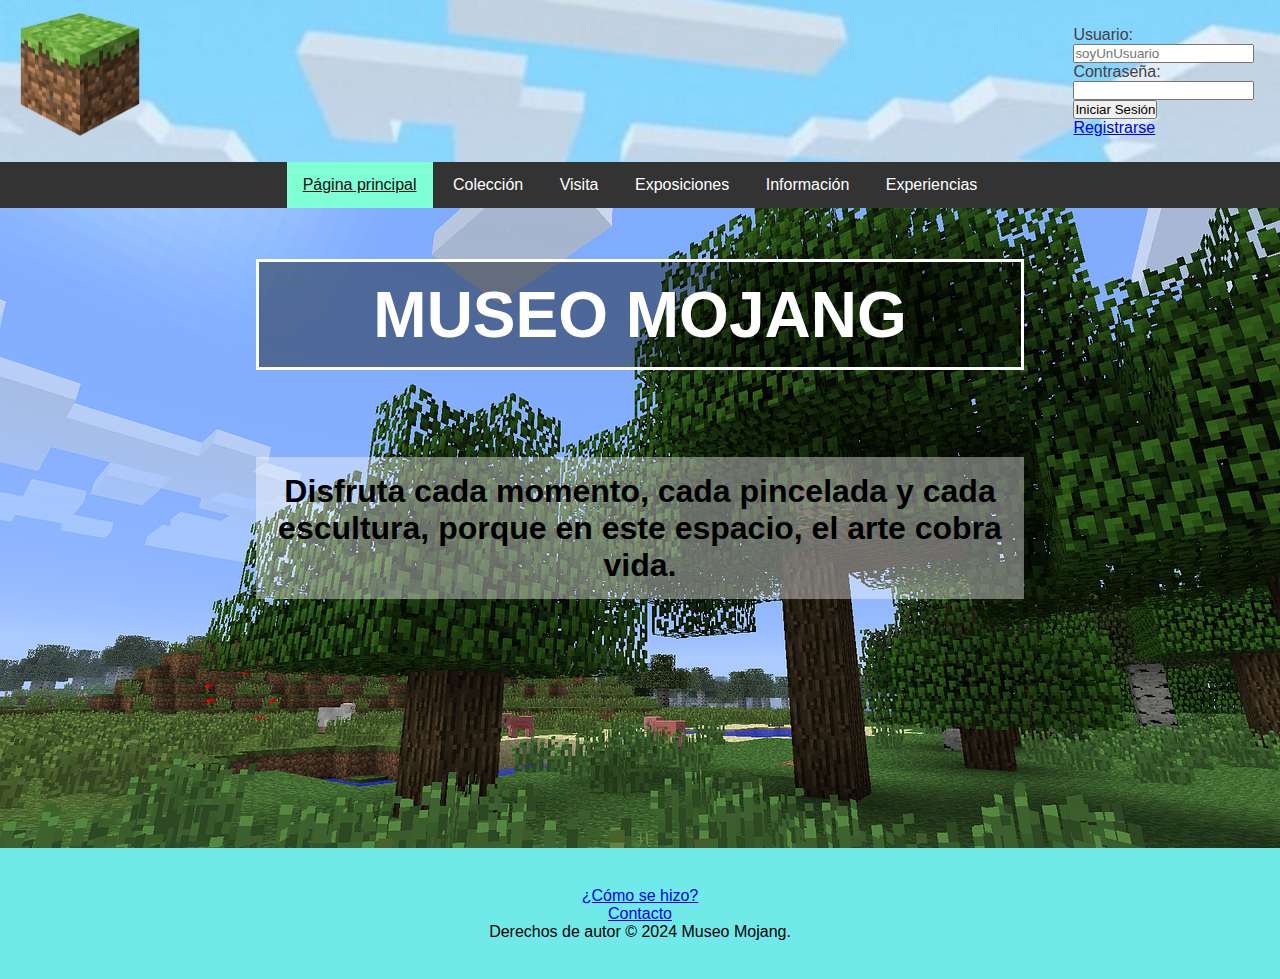
<file: index.html>
<!DOCTYPE html>
<html>

    <head>
        <title>Museo Mojang</title>
        <meta charset="utf-8"/>
        
        <link rel = "stylesheet" type = "text/css" href="css/base.css"/> 
        <link rel = "stylesheet" type = "text/css" href="css/indice.css"/>
        
        <meta name="viewport" content="width=device-width", initial-scale="1.0">

    </head>

    <body>

        <header>
            <!-- Uso una clase Cabecera que contendrá el Logo del museo y el Formulario-->
            <section class="cabecera">
                <a href="index.html"><img src="imagenes/Logo.png" id="logo" alt="logo" class="logo"> </a>

                <!-- Usamos una clase InicioSesion que contendrá el formulario de inicio de sesión-->
                <section class="InicioSesion">
                    <form>
                        <label for="Usuario">Usuario: </label><br>
                        <input type="text" id="Usuario" name="Usuario" placeholder="soyUnUsuario"><br>

                        <label for="Contraseña">Contraseña: </label><br>
                        <input type="password" id="Contraseña" name="Contraseña"><br>

                        <input type="submit" id="iniciar" value="Iniciar Sesión"><br>
                    </form>

                    <a href="alta_usuario.html" id="registro">Registrarse</a>
                </section>
            </section>

            <!-- Sección que corresponderá con el menú de navegación-->
            <section class="contenedor-links">
                <nav>
                    <ul class="Navegador-Links">
                        <li><a class="enlace-nav actual" href="index.html">Página principal</a></li>
                        <li><a class="enlace-nav" href="coleccion.html">Colección</a></li>
                        <li><a class="enlace-nav" href="visita.html">Visita</a></li>
                        <li><a class="enlace-nav" href="exposiciones.html">Exposiciones</a></li>
                        <li><a class="enlace-nav" href="informacion.html">Información</a></li>
                        <li><a class="enlace-nav" href="experiencias.html">Experiencias</a></li>
                    </ul>
                </nav>
            </section>
        </header>

        <main>

            <section class="TituloMuseo">
                <h1 id="MuseoMojang"> MUSEO MOJANG</h1>
            </section>

            <section class="Presentacion">
                <p>Disfruta cada momento, cada pincelada y cada escultura, porque en este espacio, el arte cobra vida.</p>
            </section>

        </main>
        
        <footer>
            <a class="comosehizo" href="pie_pagina/como_se_hizo.pdf">¿Cómo se hizo?</a>
            <a class="contact" href="pie_pagina/contacto.html">Contacto</a>
            <p>Derechos de autor © 2024 Museo Mojang.</p>
        </footer>
    </body>


</html>
</file>
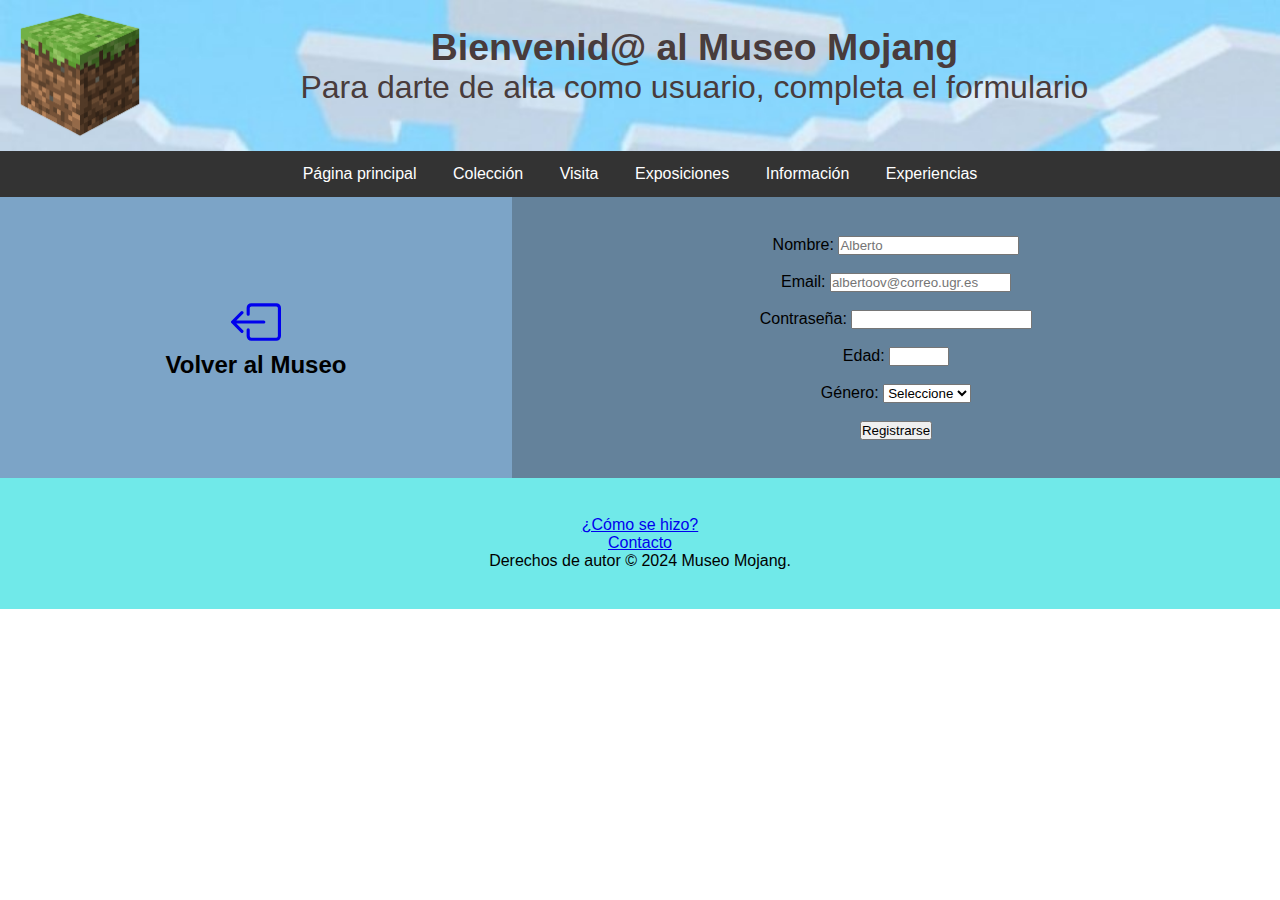
<file: alta_usuario.html>
<!DOCTYPE html>
<html>

    <head>
        <title>Alta de Usuario</title>
        <meta charset="utf-8"/>
        
        <link rel = "stylesheet" type = "text/css" href="css/alta.css"/>
        <link rel = "stylesheet" type = "text/css" href="css/base.css"/>
        
    </head>

    <body>

        <header>
            <!-- Uso una clase Cabecera que contendrá el Logo del museo y el Formulario-->
            
            <section class="cabecera">
                <a href="index.html"><img src="imagenes/Logo.png" id="logo" alt="logo" class="logo"> </a>


                <section class="bienvenida">
                    <h3> Bienvenid@ al Museo Mojang</h3>
                    <p> Para darte de alta como usuario, completa el formulario</p>
                </section> 

                <!-- Usamos una clase InicioSesion que contendrá el formulario de inicio de sesión-->
                <section class="InicioSesion">
                    <form>
                        <label for="Correo">Correo electrónico: </label><br>
                        <input type="text" id="Correo" name="Correo" placeholder="ejemplo@gmail.com"><br>

                        <label for="Contraseña">Contraseña: </label><br>
                        <input type="password" id="Contraseña" name="Contraseña"><br>

                        <input type="submit" id="iniciar" value="Iniciar Sesión"><br>
                    </form>

                    <a href="alta_usuario.html" id="registro">Registrarse</a>
                </section>
            </section>

            <!-- Sección que corresponderá con el menú de navegación-->
            <section class="nav-container">
                <nav class="Navegador">
                    <ul class="Navegador-Links">
                        <li><a class="enlace-nav" href="index.html">Página principal</a></li>
                        <li><a class="enlace-nav" href="coleccion.html">Colección</a></li>
                        <li><a class="enlace-nav" href="visita.html">Visita</a></li>
                        <li><a class="enlace-nav" href="exposiciones.html">Exposiciones</a></li>
                        <li><a class="enlace-nav" href="informacion.html">Información</a></li>
                        <li><a class="enlace-nav" href="experiencias.html">Experiencias</a></li>
                    </ul>
                </nav>
            </section>

        </header>

        <main>

            <section class="volver">
                <a href="index.html">  <svg xmlns="http://www.w3.org/2000/svg" width="50" height="50" fill="currentColor" class="boton-volver" viewBox="0 0 16 16">
                    <path fill-rule="evenodd" d="M6 12.5a.5.5 0 0 0 .5.5h8a.5.5 0 0 0 .5-.5v-9a.5.5 0 0 0-.5-.5h-8a.5.5 0 0 0-.5.5v2a.5.5 0 0 1-1 0v-2A1.5 1.5 0 0 1 6.5 2h8A1.5 1.5 0 0 1 16 3.5v9a1.5 1.5 0 0 1-1.5 1.5h-8A1.5 1.5 0 0 1 5 12.5v-2a.5.5 0 0 1 1 0z"/>
                    <path fill-rule="evenodd" d="M.146 8.354a.5.5 0 0 1 0-.708l3-3a.5.5 0 1 1 .708.708L1.707 7.5H10.5a.5.5 0 0 1 0 1H1.707l2.147 2.146a.5.5 0 0 1-.708.708z"/>
                    </svg>
                </a>

                <h2> Volver al Museo </h2>
            </section>

            <section class="formularios">
                    
                <form>
                        
                    <label for="nombre">Nombre:</label>
                    <input type="text" id="nombre" name="nombre" placeholder="Alberto" required><br><br>
                    
                    <label for="email">Email:</label>
                    <input type="email" id="email" name="email" placeholder="albertoov@correo.ugr.es"required> <br><br>
                    
                    <label for="password">Contraseña:</label>
                    <input type="password" id="password" name="password"required><br><br>
                    
                    <label for="edad">Edad:</label>
                    <input type="number" id="edad" name="edad" min="0" max="150"required><br><br>
                    
                    <label for="genero">Género:</label> <!-- Lista desplegable-->
                    <select id="genero" name="genero" required>
                        <option value="">Seleccione</option>
                        <option value="masculino">Masculino</option>
                        <option value="femenino">Femenino</option>
                        <option value="otro">Otro</option>
                    </select><br><br>
                    
                    <input type="submit" id="Registrarse" value="Registrarse">

                </form>
            </section>


        </main>

        <footer>
            <p> <a href="pie_pagina/como_se_hizo.pdf">¿Cómo se hizo?</a></p>
            <p> <a href="pie_pagina/contacto.html">Contacto</a></p>
            <p>Derechos de autor © 2024 Museo Mojang.</p>
        </footer>
    </body>


</html>
</file>
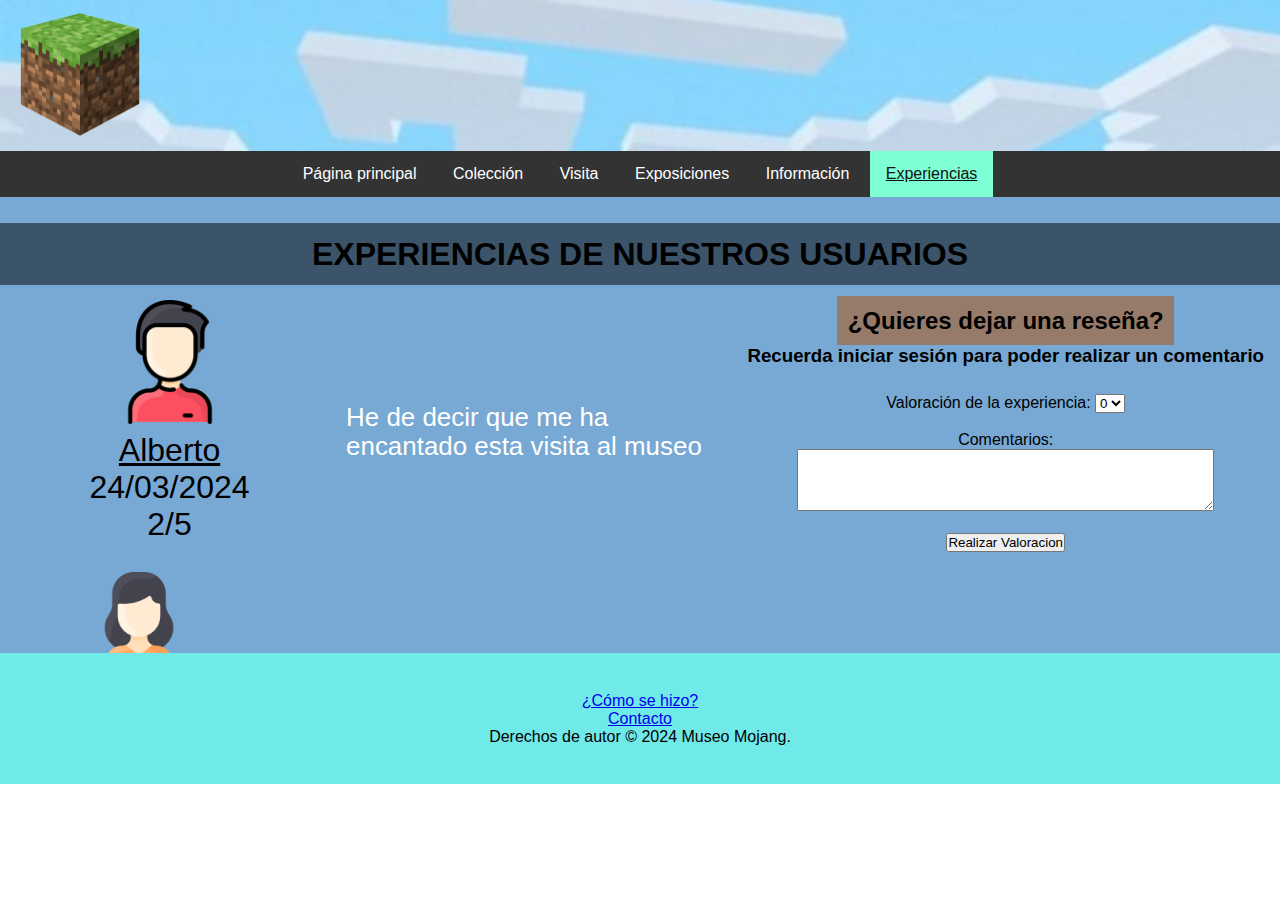
<file: experiencias.html>
<!DOCTYPE html>
<html>

    <head>
        <title>Museo Mojang</title>
        <meta charset="utf-8"/>
        <link rel = "stylesheet" type = "text/css" href="css/base.css"/>
        <link rel = "stylesheet" type = "text/css" href="css/experiencias.css"/>

        <meta name="viewport" content="width=device-width">

    </head>

    <body>

        <header>
            <!-- Uso una clase Cabecera que contendrá el Logo del museo y el Formulario-->
            <section class="cabecera">
                <a href="index.html"><img src="imagenes/Logo.png" id="logo" alt="logo" class="logo"> </a>
            </section>

            <!-- Sección que corresponderá con el menú de navegación-->
                <nav class="Navegador">
                    <ul class="Navegador-Links">
                        <li><a class="enlace-nav " href="index.html">Página principal</a></li>
                        <li><a class="enlace-nav" href="coleccion.html">Colección</a></li>
                        <li><a class="enlace-nav" href="visita.html">Visita</a></li>
                        <li><a class="enlace-nav" href="exposiciones.html">Exposiciones</a></li>
                        <li><a class="enlace-nav" href="informacion.html">Información</a></li>
                        <li><a class="enlace-nav actual" href="experiencias.html">Experiencias</a></li>
                    </ul>
                </nav>

        </header>

        <main>

            <h1> EXPERIENCIAS DE NUESTROS USUARIOS </h1>
            
            <section class="contenedor-principal">
                                    
                    <!-- Sección donde se encontrarán todas las experiencias-->
                    <section class="contenedor-experiencias">

                        <!-- Representará el contenido total de una opinión de un usuario -->
                        <article class="opinion">

                            <section class="valoracion">
                                
                                <!-- Datos del usuario-->
                                <article class="usuario">
                                    <img src="imagenes/hombre.png" alt="hombre">
                                    <p> Alberto </p>
                                    
                                </article>

                                <!-- Fecha de realización de la valoración-->
                                <article class="fecha">
                                    <p> 24/03/2024</p>

                                </article>

                                <!-- Puntuación de la valoración-->
                                <article class="puntuacion">
                                    <p> 2/5</p>
                                </article>
                            
                            </section>

                            <!-- Comentario dejado por el usuario-->
                            <section class="comentario">
                                <article class="comentario">
                                    <p> He de decir que me ha encantado esta visita al museo</p>
                                </article>
                            </section>

                        </article>

                        <article class="opinion">

                            <section class="valoracion">
                                
                                <!-- Datos del usuario-->
                                <article class="usuario">
                                    <img src="imagenes/mujer.png" alt="hombre">
                                    <p> Maria </p>
                                    
                                </article>

                                <!-- Fecha de realización de la valoración-->
                                <article class="fecha">
                                    <p> 21/03/2024</p>

                                </article>

                                <!-- Puntuación de la valoración-->
                                <article class="puntuacion">
                                    <p> 2/5</p>
                                </article>
                            
                            </section>

                            <!-- Comentario dejado por el usuario-->
                            <section class="comentario">
                                <article class="comentario">
                                    <p> La exposición sobre el infierno ha sido muy desagradable. No repetiré la visita. </p>
                                </article>
                            </section>

                        </article>

                        <!-- Representará el contenido total de una opinión de un usuario -->
                        <article class="opinion">

                            <section class="valoracion">
                                
                                <!-- Datos del usuario-->
                                <article class="usuario">
                                    <img src="imagenes/hombre.png" alt="hombre">
                                    <p> Bruno </p>
                                    
                                </article>

                                <!-- Fecha de realización de la valoración-->
                                <article class="fecha">
                                    <p> 09/04/2020</p>

                                </article>

                                <!-- Puntuación de la valoración-->
                                <article class="puntuacion">
                                    <p> 4/5</p>
                                </article>
                            
                            </section>

                            <!-- Comentario dejado por el usuario-->
                            <section class="comentario">
                                <article class="comentario">
                                    <p> La colección de cuadros de construcciones ha merecido mucho la pena </p>
                                </article>
                            </section>

                        </article>

                        <article class="opinion">

                            <section class="valoracion">
                                
                                <!-- Datos del usuario-->
                                <article class="usuario">
                                    <img src="imagenes/mujer.png" alt="hombre">
                                    <p> Marta </p>
                                    
                                </article>

                                <!-- Fecha de realización de la valoración-->
                                <article class="fecha">
                                    <p> 24/03/2024</p>

                                </article>

                                <!-- Puntuación de la valoración-->
                                <article class="puntuacion">
                                    <p> 5/5</p>
                                </article>
                            
                            </section>

                            <!-- Comentario dejado por el usuario-->
                            <section class="comentario">
                                <article class="comentario">
                                    <p> He de decir que me ha encantado esta visita al museo</p>
                                </article>
                            </section>

                        </article>

                        <!-- Representará el contenido total de una opinión de un usuario -->
                        <article class="opinion">

                            <section class="valoracion">
                                
                                <!-- Datos del usuario-->
                                <article class="usuario">
                                    <img src="imagenes/hombre.png" alt="hombre">
                                    <p> Ramón </p>
                                    
                                </article>

                                <!-- Fecha de realización de la valoración-->
                                <article class="fecha">
                                    <p> 24/03/2024</p>

                                </article>

                                <!-- Puntuación de la valoración-->
                                <article class="puntuacion">
                                    <p> 0/5</p>
                                </article>
                            
                            </section>

                            <!-- Comentario dejado por el usuario-->
                            <section class="comentario">
                                <article class="comentario">
                                    <p> La exposición sobre el infierno ha sido muy desagradable. No repetiré la visita. </p>
                                </article>
                            </section>

                        </article>

                        <article class="opinion">

                            <section class="valoracion">
                                
                                <!-- Datos del usuario-->
                                <article class="usuario">
                                    <img src="imagenes/mujer.png" alt="hombre">
                                    <p> Encarni </p>
                                    
                                </article>

                                <!-- Fecha de realización de la valoración-->
                                <article class="fecha">
                                    <p> 24/03/2024</p>

                                </article>

                                <!-- Puntuación de la valoración-->
                                <article class="puntuacion">
                                    <p> 3/5</p>
                                </article>
                            
                            </section>

                            <!-- Comentario dejado por el usuario-->
                            <section class="comentario">
                                <article class="comentario">
                                    <p> La colección de cuadros de construcciones ha merecido mucho la pena </p>
                                </article>
                            </section>

                        </article>
                    
                    </section>

                    <!-- Formulario para dejar una experiencia-->
                    <section class="contenedor-formulario">

                        <h2> ¿Quieres dejar una reseña? </h2>
                        <h3> Recuerda iniciar sesión para poder realizar un comentario </h3>

                        <form action="#">

                            <label for="valoracion:">Valoración de la experiencia:</label>
                            <select id="valoracion" name="estrella">
                                <option value="0">0</option>
                                <option value="1">1</option>
                                <option value="2">2</option>
                                <option value="3">3</option>
                                <option value="4">4</option>
                                <option value="5">5</option>
                            </select> <br> <br>

                            <label for="comentarios">Comentarios:</label><br>
                            <textarea id="comentarios" name="comentarios" rows="4" cols="50"></textarea><br><br>
                            
                            <input type="submit" id="enviar-valoracion" value="Realizar Valoracion">
                        </form>

                    </section>

                </section>
            </section>

        </main>
        
        <footer>
            <a class="comosehizo" href="pie_pagina/como_se_hizo.pdf">¿Cómo se hizo?</a>
            <a class="contact" href="pie_pagina/contacto.html">Contacto</a>
            <p>Derechos de autor © 2024 Museo Mojang.</p>
        </footer>
    </body>


</html>
</file>
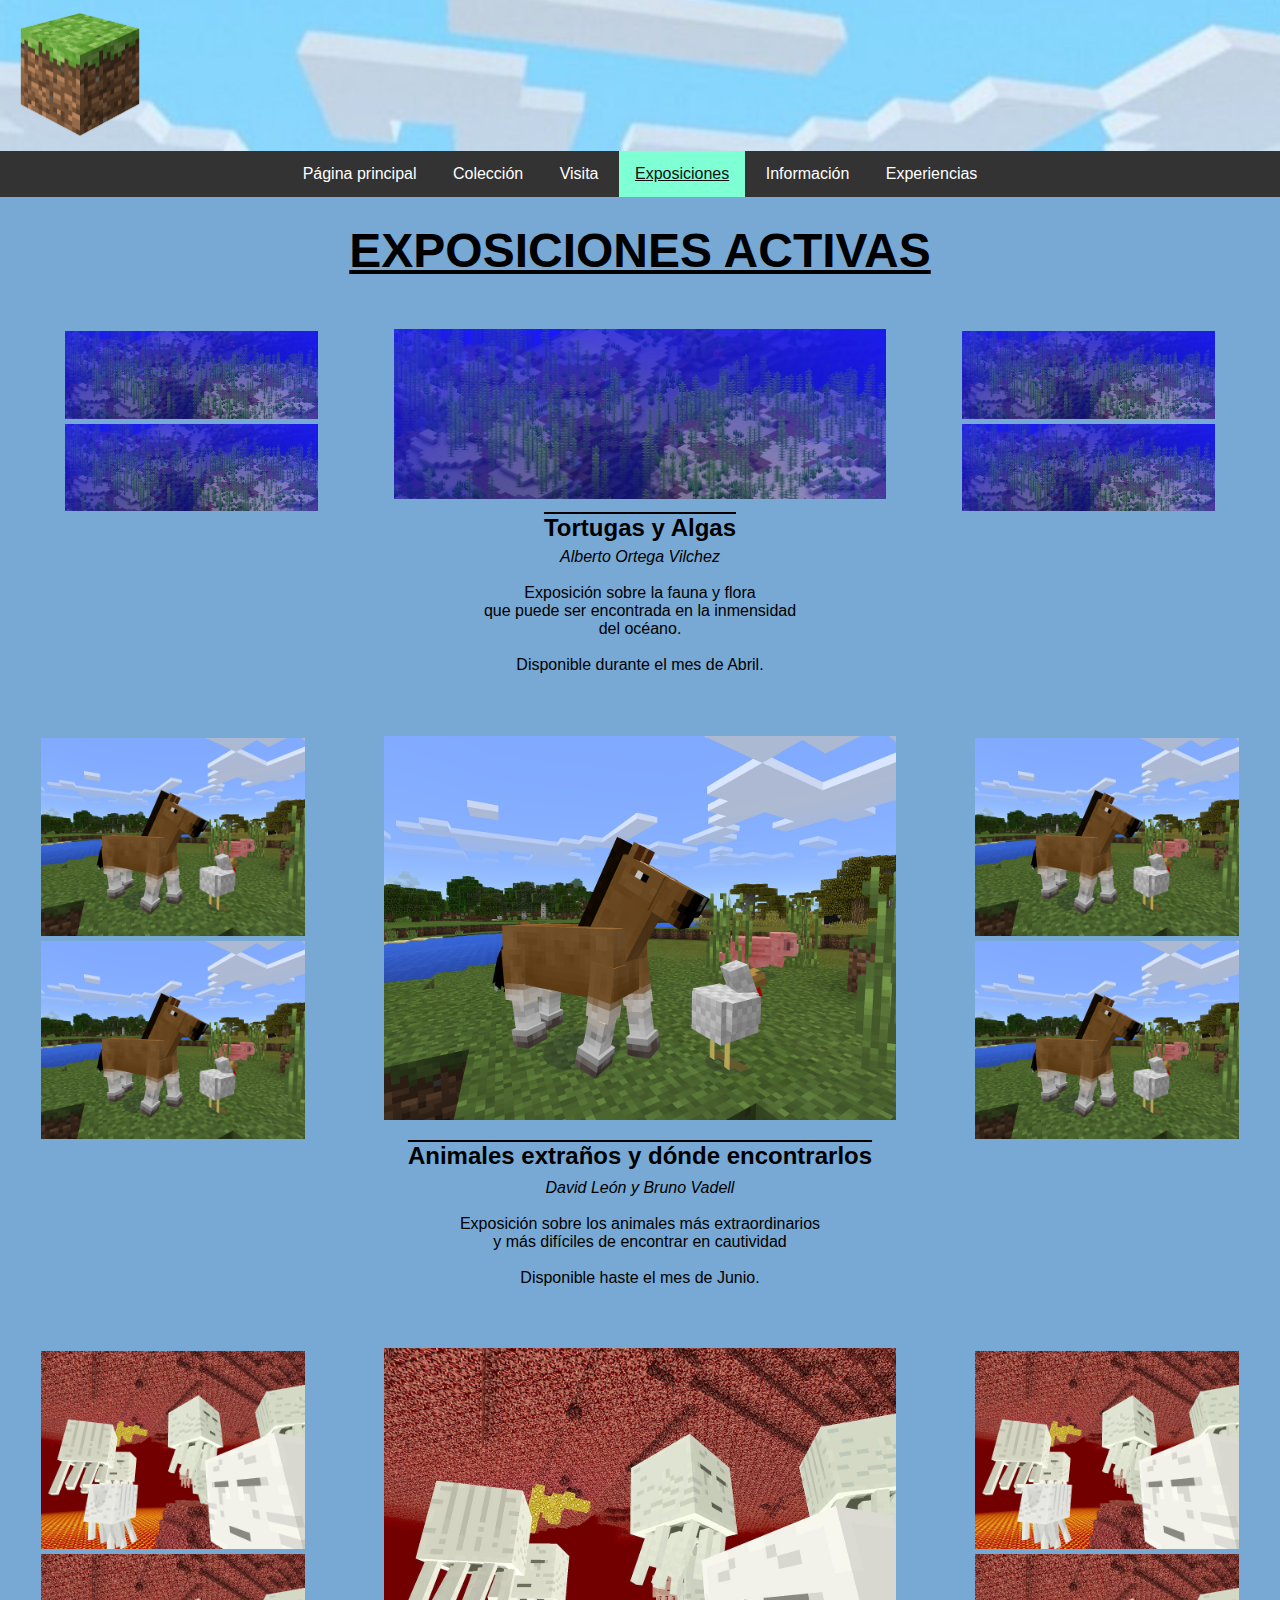
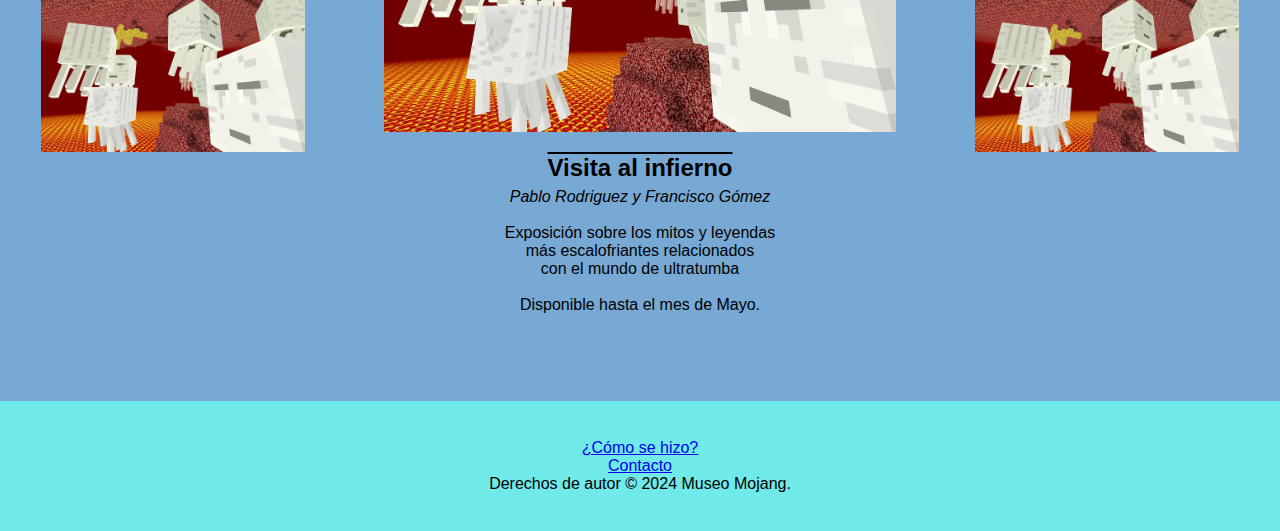
<file: exposiciones.html>
<!DOCTYPE html>
<html>

    <head>
        <title>Museo Mojang</title>
        <meta charset="utf-8"/>
        <link rel = "stylesheet" type = "text/css" href="css/base.css"/>
        <link rel = "stylesheet" type = "text/css" href="css/exposiciones.css"/>

        <meta name="viewport" content="width=device-width">

    </head>

    <body>

        <header>
            <!-- Uso una clase Cabecera que contendrá el Logo del museo y el Formulario-->
            <section class="cabecera">
                <a href="index.php"><img src="imagenes/Logo.png" id="logo" alt="logo" class="logo"> </a>
            </section>

            <!-- Sección que corresponderá con el menú de navegación-->
                <nav class="Navegador">
                    <ul class="Navegador-Links">
                        <li><a class="enlace-nav " href="index.php">Página principal</a></li>
                        <li><a class="enlace-nav " href="coleccion.php">Colección</a></li>
                        <li><a class="enlace-nav" href="visita.html">Visita</a></li>
                        <li><a class="enlace-nav actual" href="exposiciones.html">Exposiciones</a></li>
                        <li><a class="enlace-nav" href="informacion.html">Información</a></li>
                        <li><a class="enlace-nav" href="experiencias.php">Experiencias</a></li>
                    </ul>
                </nav>

        </header>

        <main>

            <h1> EXPOSICIONES ACTIVAS </h1>

            <section class="contenedor-exposiciones">

                <article class="exposicion">
                        
                    <section class="imagenes">
                        <section class="alrededor">
                                <img src="./imagenes/oceano.PNG" alt="oceano" class="pequeña">
                                <img src="./imagenes/oceano.PNG" alt="oceano" class="pequeña">
                        </section>

                        <section class="principal">
                            <img src="./imagenes/oceano.PNG" alt="oceano" class="grande">     
                        </section>
                        
                        <section class="alrededor">
                            <img src="./imagenes/oceano.PNG" alt="oceano" class="pequeña">
                            <img src="./imagenes/oceano.PNG" alt="oceano" class="pequeña">
                        </section>
                    </section>

                    <section class="descripcion">
                        <h2> Tortugas y Algas </h2>

                        <p class="autor"> Alberto Ortega Vilchez </p> <br>

                        <p> Exposición sobre la fauna y flora </p>
                        <p> que puede ser encontrada en la inmensidad</p>
                        <p> del océano. </p> <br>

                        <p> Disponible durante el mes de Abril.</p>
                    </section>

                </article>

                <article class="exposicion">
                    
                    <section class="imagenes">
                        <section class="alrededor">
                                <img src="./obras_fotos/FaunaYFlora6.png" alt="oceano" class="pequeña">
                                <img src="./obras_fotos/FaunaYFlora6.png" alt="oceano" class="pequeña">
                        </section>

                        <section class="principal">
                            <img src="./obras_fotos/FaunaYFlora6.png" alt="oceano" class="grande">     
                        </section>
                        
                        <section class="alrededor">
                            <img src="./obras_fotos/FaunaYFlora6.png" alt="oceano" class="pequeña">
                            <img src="./obras_fotos/FaunaYFlora6.png" alt="oceano" class="pequeña">
                        </section>
                    </section>

                    <section class="descripcion">
                        <h2> Animales extraños y dónde encontrarlos </h2>

                        <p class="autor"> David León y Bruno Vadell</p> <br>

                        <p> Exposición sobre los animales más extraordinarios </p>
                        <p> y más difíciles de encontrar en cautividad</p> <br>

                        <p> Disponible haste el mes de Junio.</p>
                    </section>

                </article>

                <article class="exposicion">
                        
                    <section class="imagenes">
                        <section class="alrededor">
                                <img src="./obras_fotos/FaunaYFlora4.jpg" alt="oceano" class="pequeña">
                                <img src="./obras_fotos/FaunaYFlora4.jpg" alt="oceano" class="pequeña">
                        </section>

                        <section class="principal">
                            <img src="./obras_fotos/FaunaYFlora4.jpg" alt="oceano" class="grande">     
                        </section>
                        
                        <section class="alrededor">
                            <img src="./obras_fotos/FaunaYFlora4.jpg" alt="oceano" class="pequeña">
                            <img src="./obras_fotos/FaunaYFlora4.jpg" alt="oceano" class="pequeña">
                        </section>
                    </section>

                    <section class="descripcion">
                        <h2> Visita al infierno </h2>

                        <p class="autor"> Pablo Rodriguez y Francisco Gómez </p> <br>

                        <p> Exposición sobre los mitos y leyendas </p>
                        <p> más escalofriantes relacionados</p>
                        <p> con el mundo de ultratumba </p> <br>

                        <p> Disponible hasta el mes de Mayo.</p>
                    </section>

                </article>
            
            </section>

        </main>
        
        <footer>
            <a class="comosehizo" href="pie_pagina/como_se_hizo.pdf">¿Cómo se hizo?</a>
            <a class="contact" href="pie_pagina/contacto.html">Contacto</a>
            <p>Derechos de autor © 2024 Museo Mojang.</p>
        </footer>
    </body>


</html>
</file>
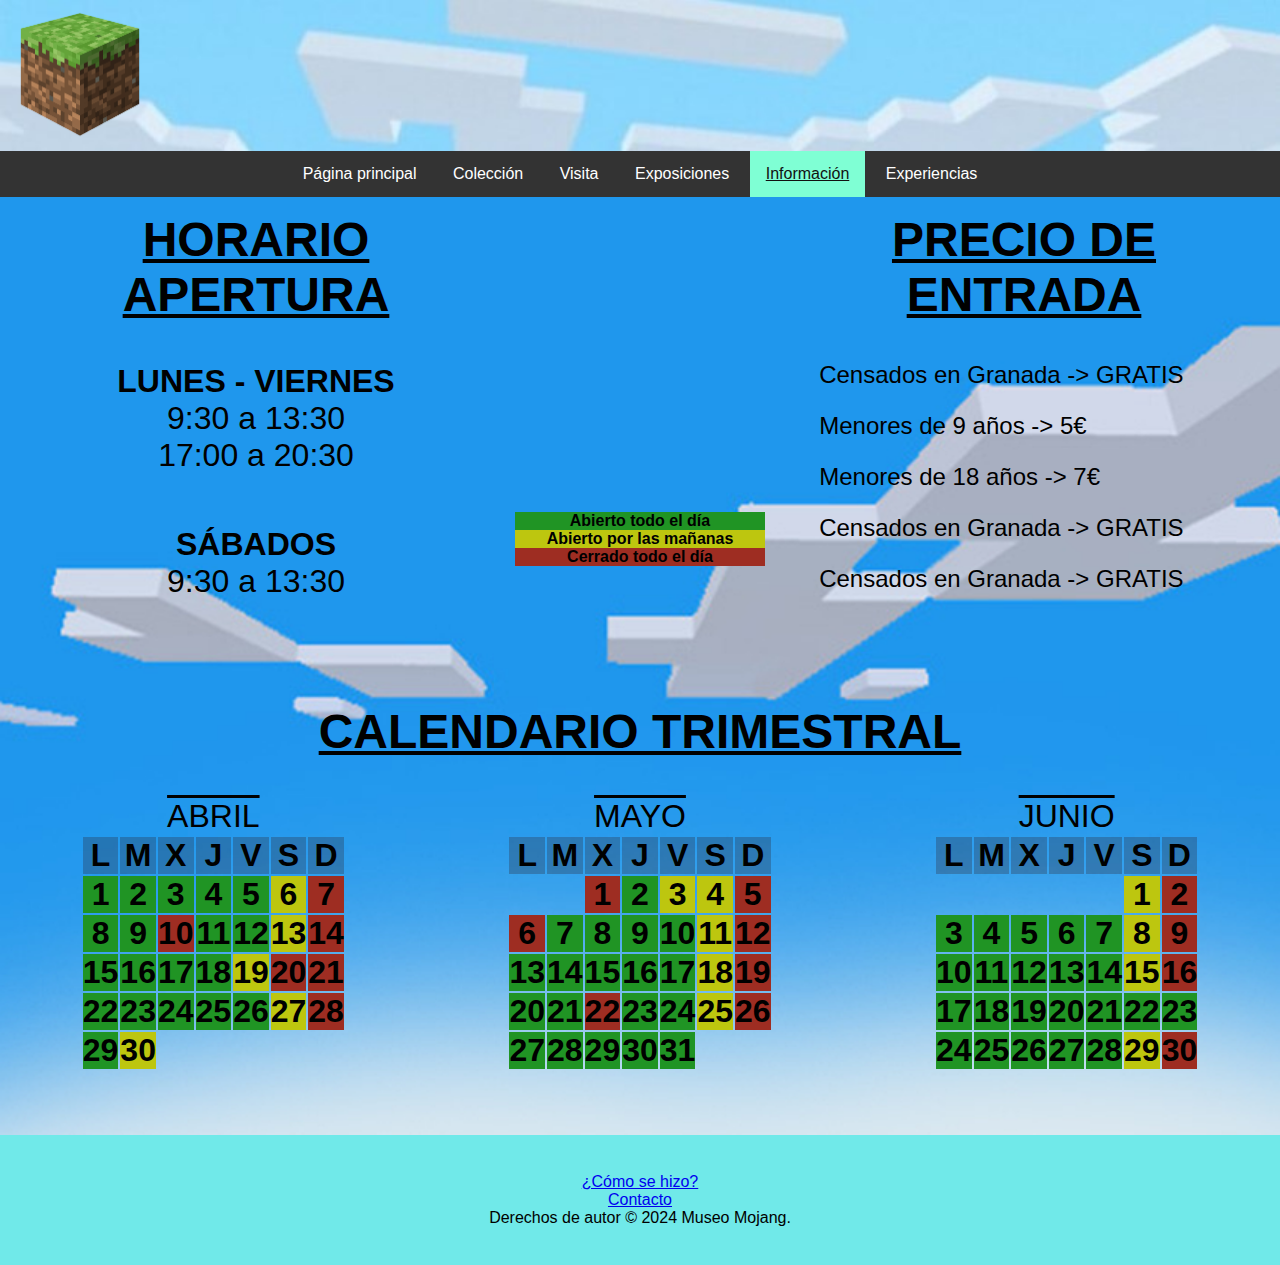
<file: informacion.html>
<!DOCTYPE html>
<html>

    <head>
        <title>Museo Mojang</title>
        <meta charset="utf-8"/>
        <link rel = "stylesheet" type = "text/css" href="css/base.css"/>
        <link rel = "stylesheet" type = "text/css" href="css/informacion.css"/>

        <meta name="viewport" content="width=device-width">

    </head>

    <body>

        <header>
            <!-- Uso una clase Cabecera que contendrá el Logo del museo y el Formulario-->
            <section class="cabecera">
                <a href="index.php"><img src="imagenes/Logo.png" id="logo" alt="logo" class="logo"> </a>
            </section>

            <!-- Sección que corresponderá con el menú de navegación-->
                <nav class="Navegador">
                    <ul class="Navegador-Links">
                        <li><a class="enlace-nav " href="index.php">Página principal</a></li>
                        <li><a class="enlace-nav" href="coleccion.php">Colección</a></li>
                        <li><a class="enlace-nav" href="visita.html">Visita</a></li>
                        <li><a class="enlace-nav" href="exposiciones.html">Exposiciones</a></li>
                        <li><a class="enlace-nav actual" href="informacion.html">Información</a></li>
                        <li><a class="enlace-nav" href="experiencias.php">Experiencias</a></li>
                    </ul>
                </nav>

        </header>

        <main>

            <!-- HORARIO -->
            <section class="contenedor-horario">
                <h1> HORARIO APERTURA </h1>

                <article class="semana">
                    <h6>LUNES - VIERNES </h6>
                    <section class="lunes-viernes">
                        <p>9:30 a 13:30</p>
                        <p>17:00 a 20:30</p>
                    </section >
                </article>

                <article class="finde">
                    <h6> SÁBADOS </h6>
                    <p> 9:30 a 13:30</p>
                </article>
            </section>

            <!-- LEYENDA -->
            <section class="contenedor-leyenda">
                <p class="completa"> Abierto todo el día </p>
                <p class="solo-mañanas"> Abierto por las mañanas</p>
                <p class="cierre"> Cerrado todo el día </p>

            </section>

            <!-- PRECIOS -->
            <section class="contenedor-precios">
                <h3>PRECIO DE ENTRADA</h3>

                <ul>
                    <li> <a> Censados en Granada -> GRATIS </a></li>
                    <li> <a> Menores de 9 años -> 5€ </a></li>
                    <li> <a> Menores de 18 años -> 7€ </a></li>
                    <li> <a> Censados en Granada -> GRATIS </a></li>
                    <li> <a> Censados en Granada -> GRATIS </a></li>
                </ul>

            </section>
            
            <!-- CALENDARIOS -->
            <section class="contenedor-calendarios">
                
                <h5> CALENDARIO TRIMESTRAL</h5>
                <!-- CALENDARIO ABRIL -->
                <section class="meses">

                    <article class="mes">
                        <p> ABRIL </p>
                        <table class="cada-mes">
                            <tr class="dias-semana">
                                <th> L </th>
                                <th> M </th>
                                <th> X </th>
                                <th> J </th>
                                <th> V</th>
                                <th> S </th>
                                <th > D </th>
                            </tr>

                            <tr>
                                <th class="completa">1</th>
                                <th class="completa">2</th>
                                <th class="completa">3</th>
                                <th class="completa">4</th>
                                <th class="completa">5</th>
                                <th class="solo-mañanas">6</th>
                                <th class="cierre">7</th>
                            </tr>

                            <tr>
                                <th class="completa">8</th>
                                <th class="completa">9</th>
                                <th class="cierre">10</th>
                                <th class="completa">11</th>
                                <th class="completa">12</th>
                                <th class="solo-mañanas">13</th>
                                <th class="cierre">14</th>
                            </tr>

                            <tr>
                                <th class="completa">15</th>
                                <th class="completa">16</th>
                                <th class="completa">17</th>
                                <th class="completa">18</th>
                                <th class="solo-mañanas">19</th>
                                <th class="cierre">20</th>
                                <th class="cierre">21</th>
                            </tr>

                            <tr>
                                <th class="completa">22</th>
                                <th class="completa">23</th>
                                <th class="completa">24</th>
                                <th class="completa">25</th>
                                <th class="completa">26</th>
                                <th class="solo-mañanas">27</th>
                                <th class="cierre">28</th>
                            </tr>

                            <tr>
                                <th class="completa">29</th>
                                <th class="solo-mañanas">30</th>
                                <th> </th>
                                <th> </th>
                                <th> </th>
                                <th> </th>
                                <th> </th>
                            </tr>
                        </table>
                    </article>

                    <!-- CALENDARIO MAYO -->
                    <article class="mes">
                        <table class="cada-mes">
                            <p> MAYO </p>
                            <tr class="dias-semana">
                                <th> L </th>
                                <th> M </th>
                                <th> X </th>
                                <th> J </th>
                                <th> V</th>
                                <th> S </th>
                                <th> D </th>
                            </tr>

                            <tr>
                                <th> </th>
                                <th> </th>
                                <th class="cierre"> 1 </th>
                                <th class="completa"> 2 </th>
                                <th class="solo-mañanas"> 3 </th>
                                <th class="solo-mañanas"> 4 </th>
                                <th class="cierre"> 5 </th>
                            </tr>

                            <tr>
                                <th class="cierre"> 6 </th>
                                <th class="completa"> 7 </th>
                                <th class="completa"> 8 </th>
                                <th class="completa"> 9 </th>
                                <th class="completa"> 10 </th>
                                <th class="solo-mañanas"> 11 </th>
                                <th class="cierre"> 12 </th>
                            </tr>

                            <tr>
                                <th class="completa"> 13 </th>
                                <th class="completa"> 14 </th>
                                <th class="completa"> 15 </th>
                                <th class="completa"> 16 </th>
                                <th class="completa"> 17 </th>
                                <th class="solo-mañanas"> 18 </th>
                                <th class="cierre"> 19 </th>
                            </tr>

                            <tr>
                                <th class="completa"> 20 </th>
                                <th class="completa"> 21 </th>
                                <th class="cierre"> 22 </th>
                                <th class="completa"> 23 </th>
                                <th class="completa"> 24 </th>
                                <th class="solo-mañanas"> 25 </th>
                                <th class="cierre"> 26 </th>
                            </tr>

                            <tr>
                                <th class="completa"> 27 </th>
                                <th class="completa"> 28 </th>
                                <th class="completa"> 29 </th>
                                <th class="completa"> 30 </th>
                                <th class="completa"> 31 </th>
                                <th>  </th>
                                <th>  </th>
                            </tr>
                        </table>
                    </article>

                    <!-- CALENDARIO JUNIO -->
                    <article class="mes">
                        <table class="cada-mes">
                            <p> JUNIO </p>
                            <tr class="dias-semana">
                                <th> L </th>
                                <th> M </th>
                                <th> X </th>
                                <th> J </th>
                                <th> V</th>
                                <th> S </th>
                                <th> D </th>
                            </tr>

                            <tr>
                                <th> </th>
                                <th> </th>
                                <th> </th>
                                <th> </th>
                                <th> </th>
                                <th class="solo-mañanas"> 1 </th>
                                <th class="cierre"> 2 </th>
                            </tr>

                            <tr>
                                <th class="completa"> 3 </th>
                                <th class="completa"> 4 </th>
                                <th class="completa"> 5 </th>
                                <th class="completa"> 6 </th>
                                <th class="completa"> 7 </th>
                                <th class="solo-mañanas"> 8 </th>
                                <th class="cierre"> 9 </th>
                            </tr>

                            <tr>
                                <th class="completa"> 10 </th>
                                <th class="completa"> 11 </th>
                                <th class="completa"> 12 </th>
                                <th class="completa"> 13 </th>
                                <th class="completa"> 14 </th>
                                <th class="solo-mañanas"> 15 </th>
                                <th class="cierre"> 16 </th>
                            </tr>

                            <tr>
                                <th class="completa"> 17 </th>
                                <th class="completa"> 18 </th>
                                <th class="completa"> 19 </th>
                                <th class="completa"> 20 </th>
                                <th class="completa"> 21 </th>
                                <th class="completa"> 22 </th>
                                <th class="completa"> 23 </th>
                            </tr>

                            <tr>
                                <th class="completa"> 24 </th>
                                <th class="completa"> 25 </th>
                                <th class="completa"> 26 </th>
                                <th class="completa"> 27 </th>
                                <th class="completa"> 28 </th>
                                <th class="solo-mañanas"> 29 </th>
                                <th class="cierre"> 30</th>
                            </tr>
                        </table>
                    </article>

                </section> <!-- Fin contenedor-meses -->
            </section> <!-- Fin contenedor-calendarios -->
        </main>
        
        <footer>
            <a class="comosehizo" href="pie_pagina/como_se_hizo.pdf">¿Cómo se hizo?</a>
            <a class="contact" href="pie_pagina/contacto.html">Contacto</a>
            <p>Derechos de autor © 2024 Museo Mojang.</p>
        </footer>
    </body>


</html>
</file>
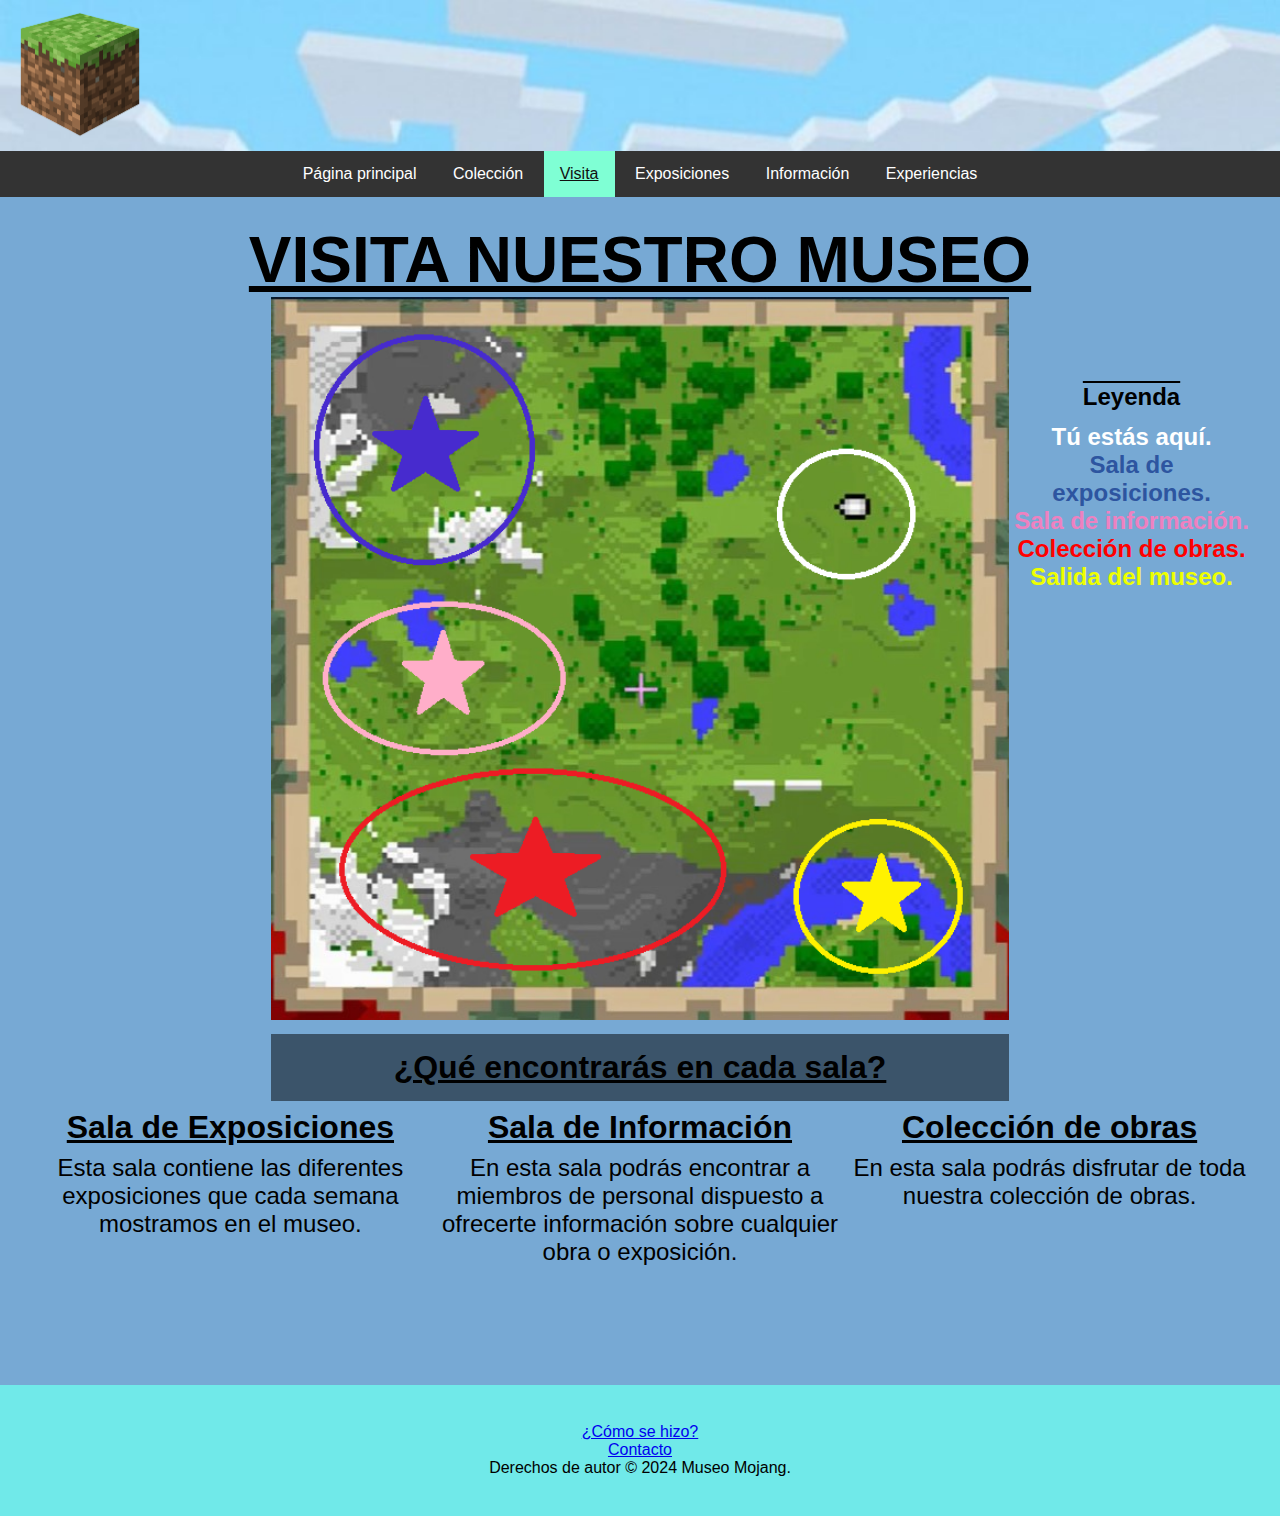
<file: visita.html>
<!DOCTYPE html>
<html>

    <head>
        <title>Museo Mojang</title>
        <meta charset="utf-8"/>
        <link rel = "stylesheet" type = "text/css" href="css/base.css"/>
        <link rel = "stylesheet" type = "text/css" href="css/visita.css"/>

        <meta name="viewport" content="width=device-width">

    </head>

    <body>

        <header>
            <!-- Uso una clase Cabecera que contendrá el Logo del museo y el Formulario-->
            <section class="cabecera">
                <a href="index.php"><img src="imagenes/Logo.png" id="logo" alt="logo" class="logo"> </a>
            </section>

            <!-- Sección que corresponderá con el menú de navegación-->
                <nav class="Navegador">
                    <ul class="Navegador-Links">
                        <li><a class="enlace-nav " href="index.php">Página principal</a></li>
                        <li><a class="enlace-nav " href="coleccion.php">Colección</a></li>
                        <li><a class="enlace-nav actual" href="visita.html">Visita</a></li>
                        <li><a class="enlace-nav" href="exposiciones.html">Exposiciones</a></li>
                        <li><a class="enlace-nav" href="informacion.html">Información</a></li>
                        <li><a class="enlace-nav" href="experiencias.php">Experiencias</a></li>
                    </ul>
                </nav>

        </header>

        <main>

            <section class="contenedor-visita">

                <h1 class="presentacion"> VISITA NUESTRO MUSEO </h1>
                
                <img src="imagenes/planoMuseo.PNG" class="plano">

                <section class="leyenda">
                    <h2> Leyenda </h2>
                    <nav>
                        <ul>
                            <li> <a class="aqui"> Tú estás aquí. </a></li>
                            <li> <a class="expo"> Sala de exposiciones. </a></li>
                            <li> <a class="info"> Sala de información. </a></li>
                            <li> <a class="obras"> Colección de obras. </a></li>
                            <li> <a class="salida"> Salida del museo. </a></li>
                        </ul>
                    </nav>
                </section>

                <h3 class="encontraras"> ¿Qué encontrarás en cada sala? </h3>

                <section class="contenedor-salas">
                    
                    <article class="sala1">
                        <p class="titulo-sala">Sala de Exposiciones</p>

                        <a class="texto"> Esta sala contiene las diferentes exposiciones que cada semana mostramos en el museo. </a>
                    </article>

                    <article class="sala2">
                        <p class="titulo-sala">Sala de Información</p>

                        <a class="texto"> En esta sala podrás encontrar a miembros de personal dispuesto a ofrecerte información sobre cualquier obra o exposición. </a>
                    </article>

                    <article class="sala3">
                        <p class="titulo-sala">Colección de obras</p>

                        <a class="texto"> En esta sala podrás disfrutar de toda nuestra colección de obras.</a>
                    </article>
                </section>

            </section>

        </main>
        
        <footer>
            <a class="comosehizo" href="pie_pagina/como_se_hizo.pdf">¿Cómo se hizo?</a>
            <a class="contact" href="pie_pagina/contacto.html">Contacto</a>
            <p>Derechos de autor © 2024 Museo Mojang.</p>
        </footer>
    </body>


</html>
</file>
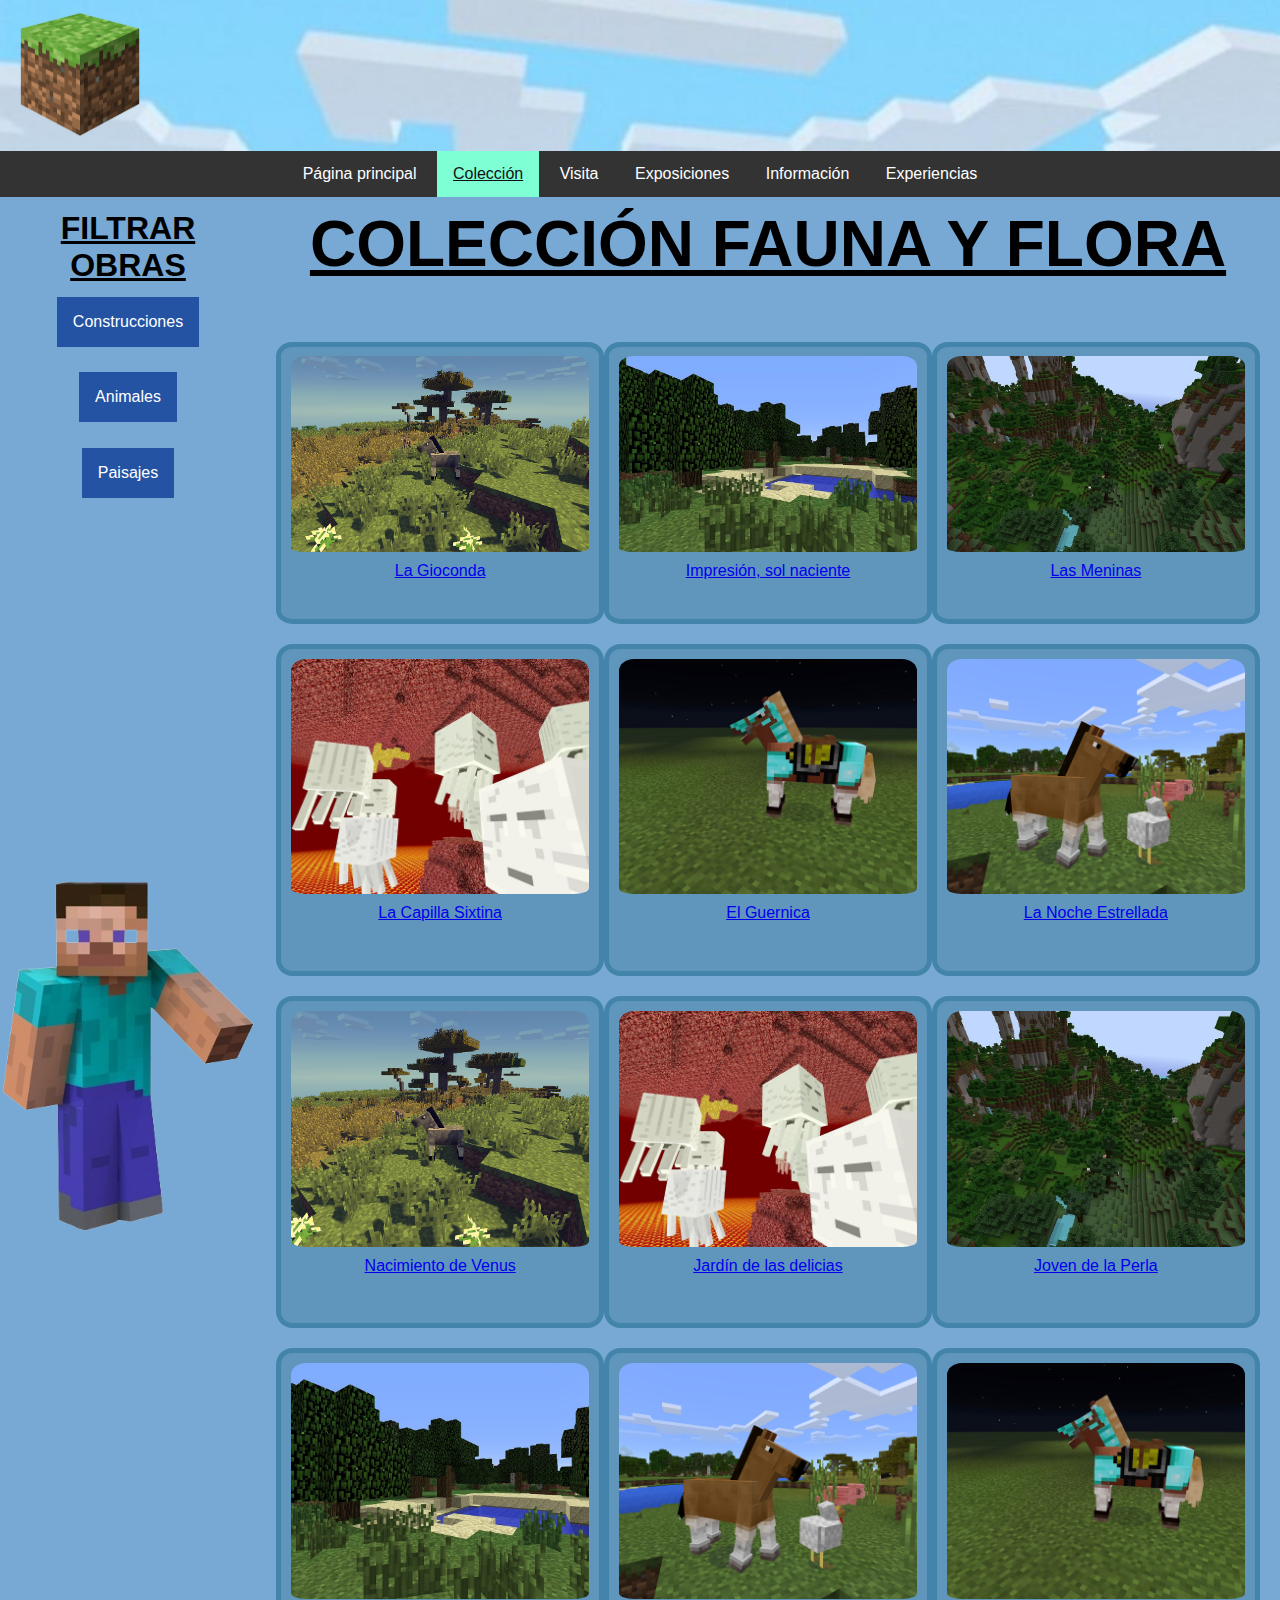
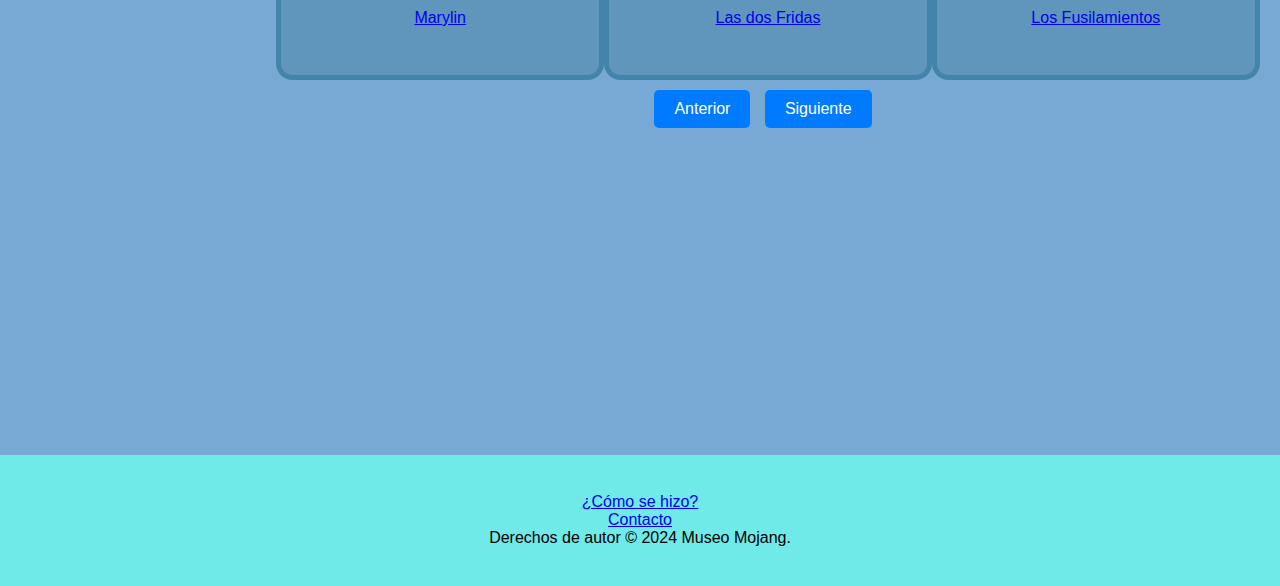
<file: colecciones/coleccion_animales.html>
<!DOCTYPE html>
<html>

    <head>
        <title>Museo Mojang</title>
        <meta charset="utf-8"/>
        <link rel = "stylesheet" type = "text/css" href="../css/base.css"/>
        <link rel = "stylesheet" type = "text/css" href="../css/coleccion.css"/>

        <meta name="viewport" content="width=device-width">

    </head>

    <body>

        <header>
            
            <!-- Uso una clase Cabecera que contendrá el Logo del museo y el Formulario-->
            <section class="cabecera">
                <a href="../index.html"><img src="../imagenes/Logo.png" id="logo" alt="logo" class="logo"> </a>
            </section>

            <!-- Sección que corresponderá con el menú de navegación-->
                <nav class="Navegador">
                    <ul class="Navegador-Links">
                        <li><a class="enlace-nav " href="../index.html">Página principal</a></li>
                        <li><a class="enlace-nav actual" href="../coleccion.html">Colección</a></li>
                        <li><a class="enlace-nav" href="../visita.html">Visita</a></li>
                        <li><a class="enlace-nav" href="../exposiciones.html">Exposiciones</a></li>
                        <li><a class="enlace-nav" href="../informacion.html">Información</a></li>
                        <li><a class="enlace-nav" href="../experiencias.html">Experiencias</a></li>
                    </ul>
                </nav>

        </header>

        <main>

            <!-- INICIO DEL MENÚ DE FILTRADO -->

            <aside class="contenedor-filtros">

                <h1 class="filtrar-obras"> FILTRAR OBRAS </h1>
                            
                <section class="cada-filtro">
                    <article class="filtro">
                        <button class="drop-boton">Construcciones</button>
                        <ul class="drop-contenido">
                            <a href="../colecciones/coleccion_construcciones.html"> Piedra </a>
                            <a href="../colecciones/coleccion_construcciones.html"> Madera </a>
                            <a href="../colecciones/coleccion_construcciones.html"> Metal </a>
                        </ul>
                    </article>

                    <article class="filtro">
                        <button class="drop-boton">Animales</button>
                        <ul class="drop-contenido">
                            <a href="../colecciones/coleccion_animales.html"> Mamíferos </a>
                            <a href="../colecciones/coleccion_animales.html"> Aves </a>
                            <a href="../colecciones/coleccion_animales.html"> Monstruos </a>
                        </ul>
                    </article>

                    <article class="filtro">
                        <button class="drop-boton">Paisajes</button>
                        <ul class="drop-contenido">
                            <a href="../colecciones/coleccion_paisajes.html"> Nocturnos </a>
                            <a href="../colecciones/coleccion_paisajes.html"> Veraniegos </a>
                            <a href="../colecciones/coleccion_paisajes.html"> Bonitos </a>
                        </ul>
                    </article>

                </section>
            </aside>

            <section class="steve">
                <img src="../imagenes/steve_saludando-removebg-preview.png" alt="steve">
            </section>

              <!-- FIN DEL MENÚ DE FILTRADO -->

              <!-- INICIO DEL MENÚ CON TODAS LAS OBRAS -->
              <section class="contenedor-principal"> <!-- Contendrá toda la sección de obras-->
                <h2> COLECCIÓN FAUNA Y FLORA </h2>

                <!-- Contenedor con las 4 filas de obras -->
                <section class="contenedor-obras">

                    <!-- Primera fila con 3 obras -->
                    <section class="filas-con-obras">
                        <!-- Obra1-->
                        <article class="cada-obra sombra">
                            <a href="../obras_documentos/obra1.html">
                                <img src="../obras_fotos/FaunaYFlora1.png" alt="Obra 1" class="foto-obra"> La Gioconda</a>
                                
                                <!-- Descripción obra1-->
                                <section class="descripcion-obra">
                                    <p> Leonardo da Vinci </p>
                                    <p> Siglo XV</p>
                                </section>
                        </article>

                        <!-- Obra2-->
                        <article class="cada-obra sombra">
                                <a href="../obras_documentos/obra2.html">
                                    <img src="../obras_fotos/FaunaYFlora2.jpg" alt="Obra 2" class="foto-obra"> Impresión, sol naciente</a>
                                
                                <!-- Descripción obra1-->
                                <section class="descripcion-obra">
                                    <p> Calude Monet</p>
                                    <p> Siglo XX</p>
                                </section>
                        </article>

                        <!-- Obra3-->
                        <article class="cada-obra sombra">
                                <a href="../obras_documentos/obra3.html">
                                    <img src="../obras_fotos/FaunaYFlora3.jpg" alt="Obra 3" class="foto-obra"> Las Meninas</a>
                                    <!-- Descripción obra1-->
                                    <section class="descripcion-obra">
                                        <p> Diego de Velázquez </p>
                                        <p> Siglo X</p>
                                    </section>
                            </section>
                        </article>
                        
                    <!-- Segunda fila con 3 obras -->
                    <section class="filas-con-obras">
                        <!-- Obra4-->
                        <article class="cada-obra sombra">
                            <a href="../obras_documentos/obra1.html">
                                <img src="../obras_fotos/FaunaYFlora4.jpg" alt="Obra 4" class="foto-obra"> La Capilla Sixtina</a>
                                
                            <!-- Descripción obra4-->
                            <section class="descripcion-obra">
                                <p> Miguel Ángel </p>
                                <p> Siglo XI</p>
                            </section>
                        </article>

                        <!-- Obra5-->
                        <article class="cada-obra sombra">
                            <a href="../obras_documentos/obra2.html">
                                <img src="../obras_fotos/FaunaYFlora5.jpg" alt="Obra 5" class="foto-obra"> El Guernica </a>
                                
                            <!-- Descripción obra5-->
                            <section class="descripcion-obra">
                                <p> Pablo Picasso </p>
                                <p> Siglo XV</p>
                            </section>
                        </article>

                        <!-- Obra6-->
                        <article class="cada-obra sombra">
                            <a href="../obras_documentos/obra3.html">
                                <img src="../obras_fotos/FaunaYFlora6.png" alt="Obra 6" class="foto-obra"> La Noche Estrellada </a>
                            <!-- Descripción obra6-->
                            <section class="descripcion-obra">
                                <p> Vincent Van Gogh </p>
                                <p> Siglo X</p>
                            </section>
                        </article>
                    
                    </section>
                    
                    <!-- Tercera fila con 3 obras -->
                    <section class="filas-con-obras">
                        <!-- Obra7-->
                        <article class="cada-obra sombra">
                            <a href="../obras_documentos/obra1.html">
                                <img src="../obras_fotos/FaunaYFlora1.png" alt="Obra 7" class="foto-obra"> Nacimiento de Venus</a>
                                
                            <!-- Descripción obra7-->
                            <section class="descripcion-obra">
                                <p> Botticelli</p>
                                <p> Siglo XX</p>
                            </section>
                        </article>

                        <!-- Obra8-->
                        <article class="cada-obra sombra">
                            <a href="../obras_documentos/obra2.html">
                                <img src="../obras_fotos/FaunaYFlora4.jpg" alt="Obra 8" class="foto-obra"> Jardín de las delicias</a>
                                
                            <!-- Descripción obra8-->
                            <section class="descripcion-obra">
                                <p> El Bosco </p>
                                <p> Siglo V</p>
                            </section>
                        </article>

                        <!-- Obra9-->
                        <article class="cada-obra sombra">
                            <a href="../obras_documentos/obra3.html">
                                <img src="../obras_fotos/FaunaYFlora3.jpg" alt="Obra 9" class="foto-obra"> Joven de la Perla </a>
                            <!-- Descripción obra9-->
                            <section class="descripcion-obra">
                                <p> Johannes Vermeer </p>
                                <p> Siglo VI</p>
                            </section>
                        </article>
                    
                    </section>
                        
                    <!-- Cuarta fila con 3 obras -->
                    <section class="filas-con-obras">
                        
                        <!-- Obra10-->
                        <article class="cada-obra sombra">
                            <a href="../obras_documentos/obra1.html">
                                <img src="../obras_fotos/FaunaYFlora2.jpg" alt="Obra 10" class="foto-obra"> Marylin </a>
                                
                            <!-- Descripción obra10-->
                            <section class="descripcion-obra">
                                <p> Andy Warhol </p>
                                <p> Siglo XI</p>
                            </section>
                        </article>

                        <!-- Obra11-->
                        <article class="cada-obra sombra">
                            <a href="../obras_documentos/obra2.html">
                                <img src="../obras_fotos/FaunaYFlora6.png" alt="Obra 11" class="foto-obra"> Las dos Fridas </a>
                                
                            <!-- Descripción obra11-->
                            <section class="descripcion-obra">
                                <p> Frida Kalho </p>
                                <p> Siglo XV</p>
                            </section>
                        </article>

                        <!-- Obra12-->
                        <article class="cada-obra sombra">
                            <a href="../obras_documentos/obra3.html">
                                <img src="../obras_fotos/FaunaYFlora5.jpg" alt="Obra 12" class="foto-obra"> Los Fusilamientos </a>
                                <!-- Descripción obra12-->
                            <section class="descripcion-obra">
                                <p> Francisco de Goya </p>
                                <p> Siglo XX</p>
                            </section>
                        </article>
                    </section>

                </section> <!-- Fin contenedor obras -->

                <section class="contenedor-ver_mas">
                    <a href="coleccion_paisajes.html" class="boton-anterior">Anterior</a>
                    <a href="../coleccion.html" class="boton-siguiente">Siguiente</a>
                </section>
                
              
            </section> <!-- Fin contenedor principal-->

        </main>
        
        <footer>
            <a class="comosehizo" href="../pie_pagina/como_se_hizo.pdf">¿Cómo se hizo?</a>
            <a class="contact" href="../pie_pagina/contacto.html">Contacto</a>
            <p>Derechos de autor © 2024 Museo Mojang.</p>
        </footer>
    </body>


</html>
</file>
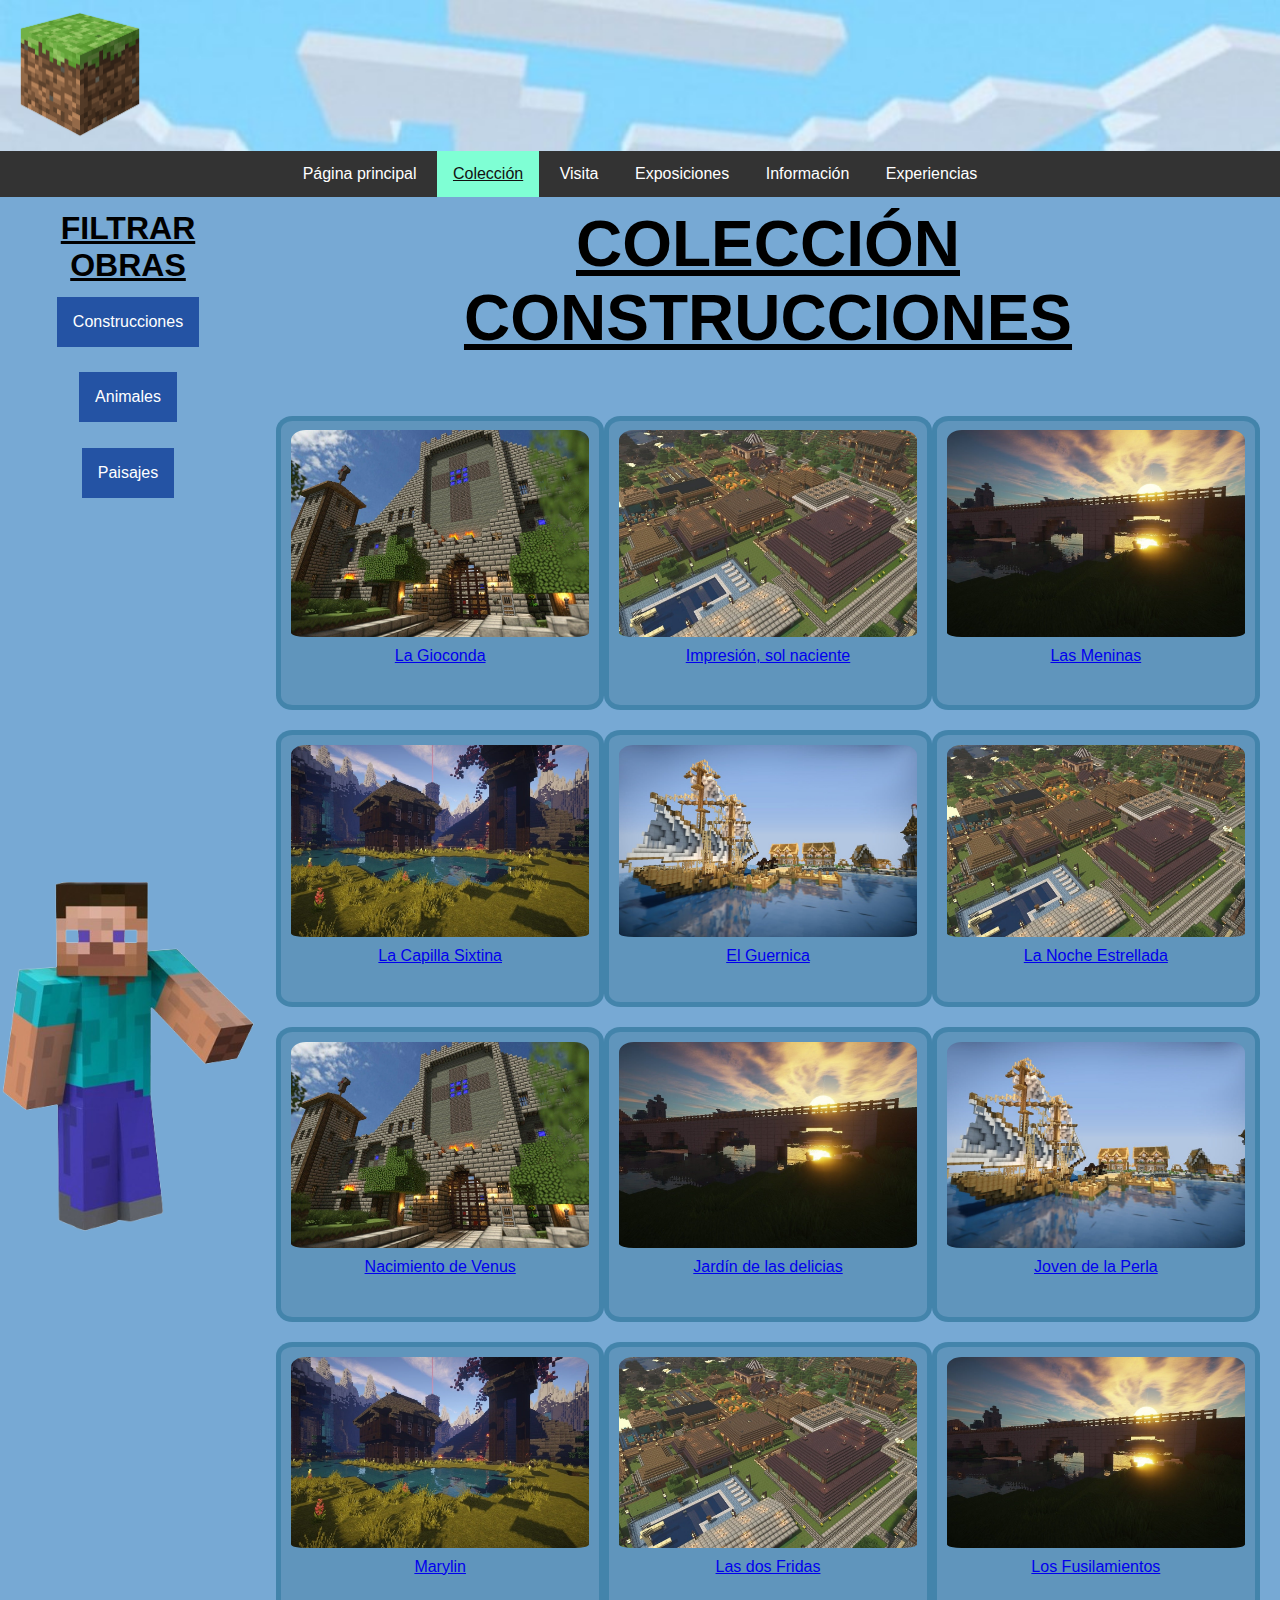
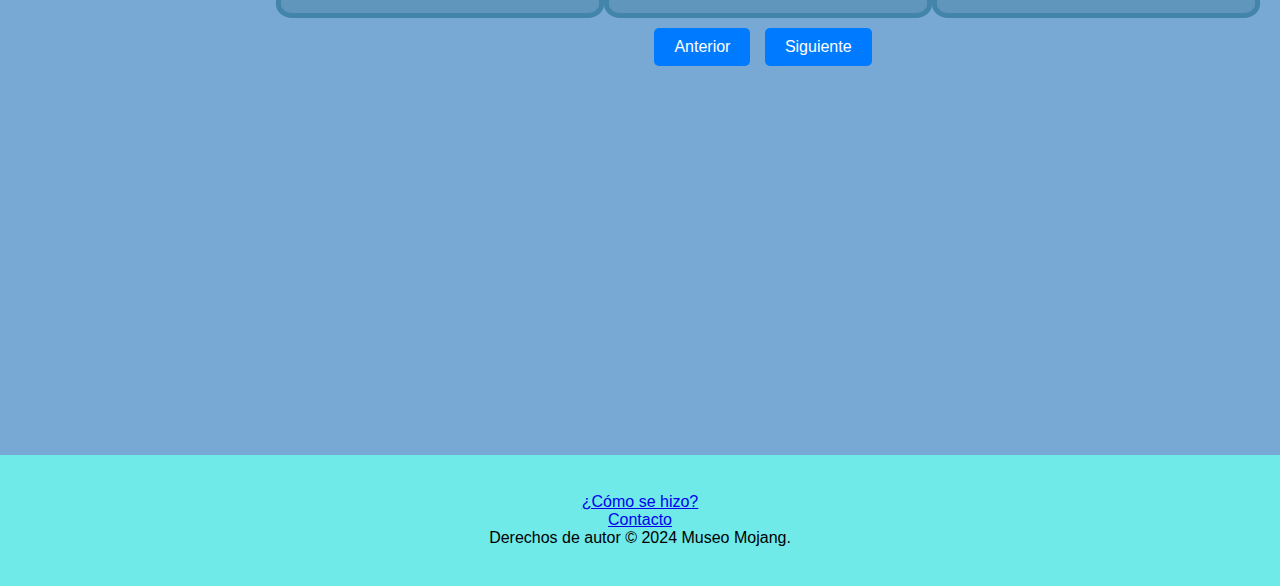
<file: colecciones/coleccion_construcciones.html>
<!DOCTYPE html>
<html>

    <head>
        <title>Museo Mojang</title>
        <meta charset="utf-8"/>
        <link rel = "stylesheet" type = "text/css" href="../css/base.css"/>
        <link rel = "stylesheet" type = "text/css" href="../css/coleccion.css"/>

        <meta name="viewport" content="width=device-width">

    </head>

    <body>

        <header>
            
            <!-- Uso una clase Cabecera que contendrá el Logo del museo y el Formulario-->
            <section class="cabecera">
                <a href="../index.html"><img src="../imagenes/Logo.png" id="logo" alt="logo" class="logo"> </a>
            </section>

            <!-- Sección que corresponderá con el menú de navegación-->
                <nav class="Navegador">
                    <ul class="Navegador-Links">
                        <li><a class="enlace-nav " href="../index.html">Página principal</a></li>
                        <li><a class="enlace-nav actual" href="../coleccion.html">Colección</a></li>
                        <li><a class="enlace-nav" href="../visita.html">Visita</a></li>
                        <li><a class="enlace-nav" href="../exposiciones.html">Exposiciones</a></li>
                        <li><a class="enlace-nav" href="../informacion.html">Información</a></li>
                        <li><a class="enlace-nav" href="../experiencias.html">Experiencias</a></li>
                    </ul>
                </nav>

        </header>

        <main>

            <!-- INICIO DEL MENÚ DE FILTRADO -->

            <aside class="contenedor-filtros">

                <h1 class="filtrar-obras"> FILTRAR OBRAS </h1>
                            
                <section class="cada-filtro">
                    <article class="filtro">
                        <button class="drop-boton">Construcciones</button>
                        <ul class="drop-contenido">
                            <a href="../colecciones/coleccion_construcciones.html"> Piedra </a>
                            <a href="../colecciones/coleccion_construcciones.html"> Madera </a>
                            <a href="../colecciones/coleccion_construcciones.html"> Metal </a>
                        </ul>
                    </article>

                    <article class="filtro">
                        <button class="drop-boton">Animales</button>
                        <ul class="drop-contenido">
                            <a href="../colecciones/coleccion_animales.html"> Mamíferos </a>
                            <a href="../colecciones/coleccion_animales.html"> Aves </a>
                            <a href="../colecciones/coleccion_animales.html"> Monstruos </a>
                        </ul>
                    </article>

                    <article class="filtro">
                        <button class="drop-boton">Paisajes</button>
                        <ul class="drop-contenido">
                            <a href="../colecciones/coleccion_paisajes.html"> Nocturnos </a>
                            <a href="../colecciones/coleccion_paisajes.html"> Veraniegos </a>
                            <a href="../colecciones/coleccion_paisajes.html"> Bonitos </a>
                        </ul>
                    </article>

                </section>
            </aside>

            <section class="steve">
                <img src="../imagenes/steve_saludando-removebg-preview.png" alt="steve">
            </section>

              <!-- FIN DEL MENÚ DE FILTRADO -->

              <!-- INICIO DEL MENÚ CON TODAS LAS OBRAS -->
              <section class="contenedor-principal"> <!-- Contendrá toda la sección de obras-->
                <h2> COLECCIÓN CONSTRUCCIONES </h2>

                <!-- Contenedor con las 4 filas de obras -->
                <section class="contenedor-obras">

                    <!-- Primera fila con 3 obras -->
                    <section class="filas-con-obras">
                        <!-- Obra1-->
                        <article class="cada-obra sombra">
                            <a href="../obras_documentos/obra1.html">
                                <img src="../obras_fotos/Construccion1.jpg" alt="Obra 1" class="foto-obra"> La Gioconda</a>
                                
                                <!-- Descripción obra1-->
                                <section class="descripcion-obra">
                                    <p> Leonardo da Vinci </p>
                                    <p> Siglo XV</p>
                                </section>
                        </article>

                        <!-- Obra2-->
                        <article class="cada-obra sombra">
                                <a href="../obras_documentos/obra2.html">
                                    <img src="../obras_fotos/Construccion2.jpg" alt="Obra 2" class="foto-obra"> Impresión, sol naciente</a>
                                
                                <!-- Descripción obra1-->
                                <section class="descripcion-obra">
                                    <p> Calude Monet</p>
                                    <p> Siglo XX</p>
                                </section>
                        </article>

                        <!-- Obra3-->
                        <article class="cada-obra sombra">
                                <a href="../obras_documentos/obra3.html">
                                    <img src="../obras_fotos/Construccion3.jpg" alt="Obra 3" class="foto-obra"> Las Meninas</a>
                                    <!-- Descripción obra1-->
                                    <section class="descripcion-obra">
                                        <p> Diego de Velázquez </p>
                                        <p> Siglo X</p>
                                    </section>
                            </section>
                        </article>
                        
                    <!-- Segunda fila con 3 obras -->
                    <section class="filas-con-obras">
                        <!-- Obra4-->
                        <article class="cada-obra sombra">
                            <a href="../obras_documentos/obra1.html">
                                <img src="../obras_fotos/Construccion4.jpg" alt="Obra 4" class="foto-obra"> La Capilla Sixtina</a>
                                
                            <!-- Descripción obra4-->
                            <section class="descripcion-obra">
                                <p> Miguel Ángel </p>
                                <p> Siglo XI</p>
                            </section>
                        </article>

                        <!-- Obra5-->
                        <article class="cada-obra sombra">
                            <a href="../obras_documentos/obra2.html">
                                <img src="../obras_fotos/Construccion5.jpg" alt="Obra 5" class="foto-obra"> El Guernica </a>
                                
                            <!-- Descripción obra5-->
                            <section class="descripcion-obra">
                                <p> Pablo Picasso </p>
                                <p> Siglo XV</p>
                            </section>
                        </article>

                        <!-- Obra6-->
                        <article class="cada-obra sombra">
                            <a href="../obras_documentos/obra3.html">
                                <img src="../obras_fotos/Construccion2.jpg" alt="Obra 6" class="foto-obra"> La Noche Estrellada </a>
                            <!-- Descripción obra6-->
                            <section class="descripcion-obra">
                                <p> Vincent Van Gogh </p>
                                <p> Siglo X</p>
                            </section>
                        </article>
                    
                    </section>
                    
                    <!-- Tercera fila con 3 obras -->
                    <section class="filas-con-obras">
                        <!-- Obra7-->
                        <article class="cada-obra sombra">
                            <a href="../obras_documentos/obra1.html">
                                <img src="../obras_fotos/Construccion1.jpg" alt="Obra 7" class="foto-obra"> Nacimiento de Venus</a>
                                
                            <!-- Descripción obra7-->
                            <section class="descripcion-obra">
                                <p> Botticelli</p>
                                <p> Siglo XX</p>
                            </section>
                        </article>

                        <!-- Obra8-->
                        <article class="cada-obra sombra">
                            <a href="../obras_documentos/obra2.html">
                                <img src="../obras_fotos/Construccion3.jpg" alt="Obra 8" class="foto-obra"> Jardín de las delicias</a>
                                
                            <!-- Descripción obra8-->
                            <section class="descripcion-obra">
                                <p> El Bosco </p>
                                <p> Siglo V</p>
                            </section>
                        </article>

                        <!-- Obra9-->
                        <article class="cada-obra sombra">
                            <a href="../obras_documentos/obra3.html">
                                <img src="../obras_fotos/Construccion5.jpg" alt="Obra 9" class="foto-obra"> Joven de la Perla </a>
                            <!-- Descripción obra9-->
                            <section class="descripcion-obra">
                                <p> Johannes Vermeer </p>
                                <p> Siglo VI</p>
                            </section>
                        </article>
                    
                    </section>
                        
                    <!-- Cuarta fila con 3 obras -->
                    <section class="filas-con-obras">
                        
                        <!-- Obra10-->
                        <article class="cada-obra sombra">
                            <a href="../obras_documentos/obra1.html">
                                <img src="../obras_fotos/Construccion4.jpg" alt="Obra 10" class="foto-obra"> Marylin </a>
                                
                            <!-- Descripción obra10-->
                            <section class="descripcion-obra">
                                <p> Andy Warhol </p>
                                <p> Siglo XI</p>
                            </section>
                        </article>

                        <!-- Obra11-->
                        <article class="cada-obra sombra">
                            <a href="../obras_documentos/obra2.html">
                                <img src="../obras_fotos/Construccion2.jpg" alt="Obra 11" class="foto-obra"> Las dos Fridas </a>
                                
                            <!-- Descripción obra11-->
                            <section class="descripcion-obra">
                                <p> Frida Kalho </p>
                                <p> Siglo XV</p>
                            </section>
                        </article>

                        <!-- Obra12-->
                        <article class="cada-obra sombra">
                            <a href="../obras_documentos/obra3.html">
                                <img src="../obras_fotos/Construccion3.jpg" alt="Obra 12" class="foto-obra"> Los Fusilamientos </a>
                                <!-- Descripción obra12-->
                            <section class="descripcion-obra">
                                <p> Francisco de Goya </p>
                                <p> Siglo XX</p>
                            </section>
                        </article>
                    </section>

                </section> <!-- Fin contenedor obras -->

                <section class="contenedor-ver_mas">
                    <a href="../coleccion.html" class="boton-anterior">Anterior</a>
                    <a href="coleccion_paisajes.html" class="boton-siguiente">Siguiente</a>
                </section>
                
              
            </section> <!-- Fin contenedor principal-->

        </main>
        
        <footer>
            <a class="comosehizo" href="../pie_pagina/como_se_hizo.pdf">¿Cómo se hizo?</a>
            <a class="contact" href="../pie_pagina/contacto.html">Contacto</a>
            <p>Derechos de autor © 2024 Museo Mojang.</p>
        </footer>
    </body>


</html>
</file>
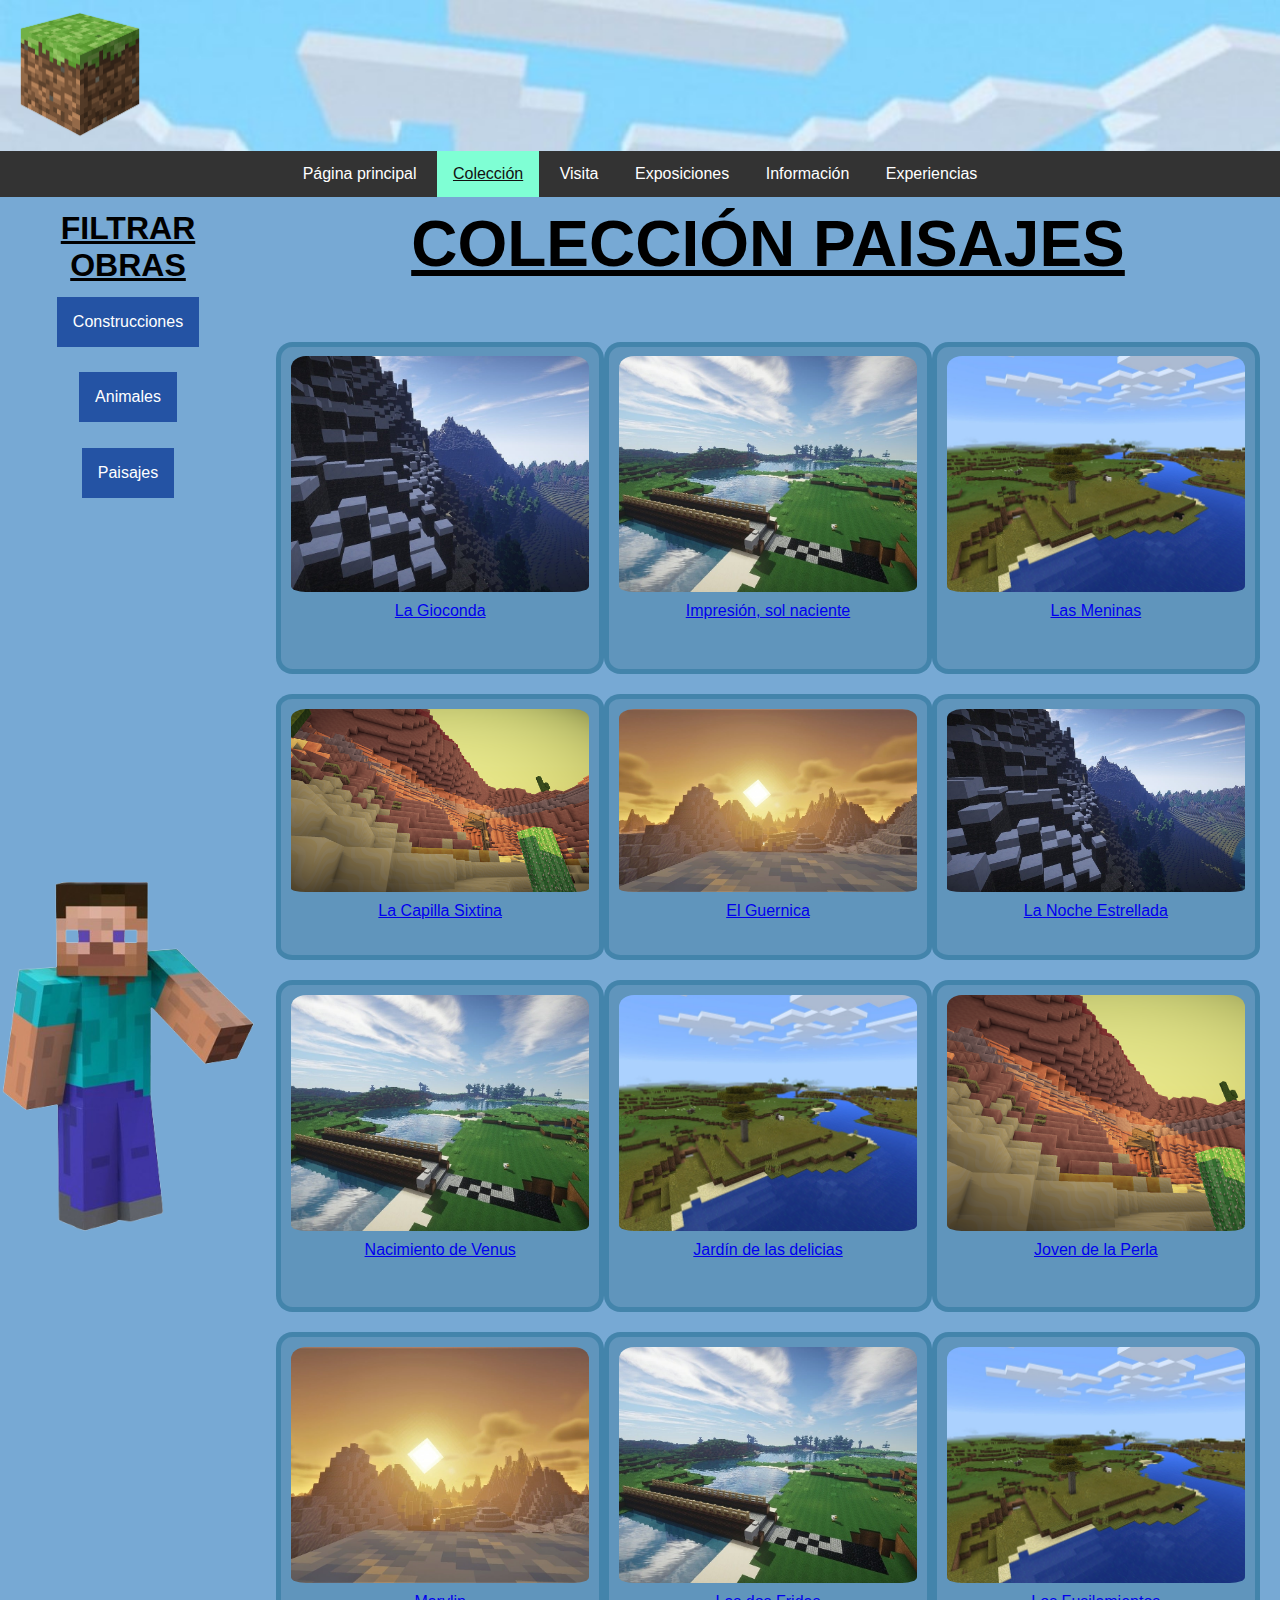
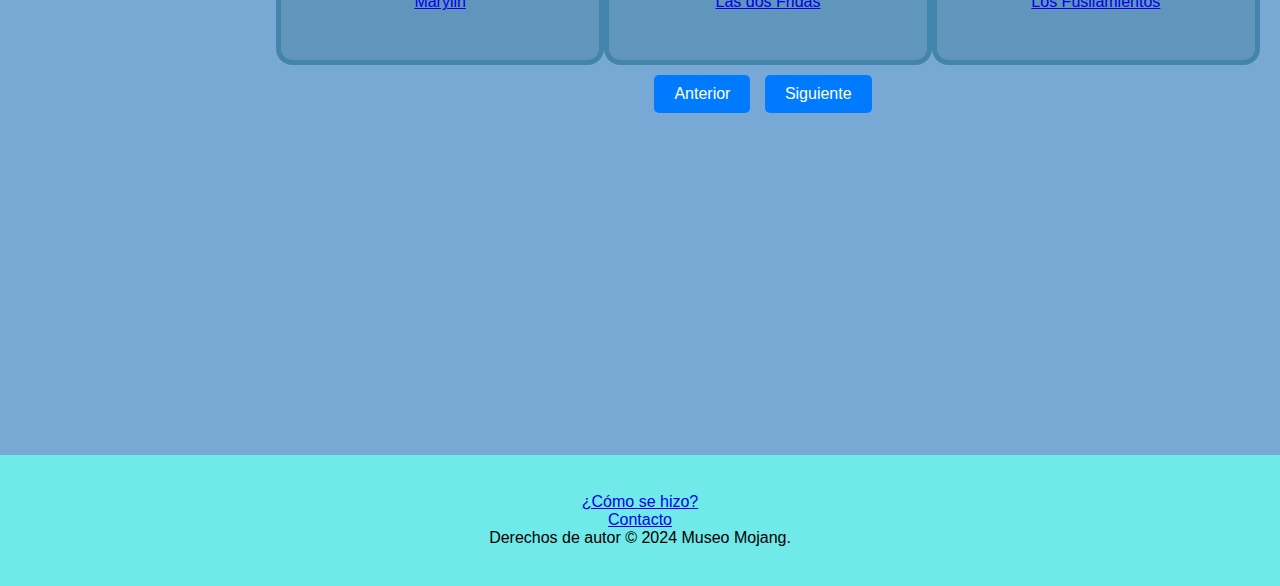
<file: colecciones/coleccion_paisajes.html>
<!DOCTYPE html>
<html>

    <head>
        <title>Museo Mojang</title>
        <meta charset="utf-8"/>
        <link rel = "stylesheet" type = "text/css" href="../css/base.css"/>
        <link rel = "stylesheet" type = "text/css" href="../css/coleccion.css"/>

        <meta name="viewport" content="width=device-width">

    </head>

    <body>

        <header>
            
            <!-- Uso una clase Cabecera que contendrá el Logo del museo y el Formulario-->
            <section class="cabecera">
                <a href="../index.html"><img src="../imagenes/Logo.png" id="logo" alt="logo" class="logo"> </a>
            </section>

            <!-- Sección que corresponderá con el menú de navegación-->
                <nav class="Navegador">
                    <ul class="Navegador-Links">
                        <li><a class="enlace-nav " href="../index.html">Página principal</a></li>
                        <li><a class="enlace-nav actual" href="../coleccion.html">Colección</a></li>
                        <li><a class="enlace-nav" href="../visita.html">Visita</a></li>
                        <li><a class="enlace-nav" href="../exposiciones.html">Exposiciones</a></li>
                        <li><a class="enlace-nav" href="../informacion.html">Información</a></li>
                        <li><a class="enlace-nav" href="../experiencias.html">Experiencias</a></li>
                    </ul>
                </nav>

        </header>

        <main>

            <!-- INICIO DEL MENÚ DE FILTRADO -->

            <aside class="contenedor-filtros">

                <h1 class="filtrar-obras"> FILTRAR OBRAS </h1>
                            
                <section class="cada-filtro">
                    <article class="filtro">
                        <button class="drop-boton">Construcciones</button>
                        <ul class="drop-contenido">
                            <a href="../colecciones/coleccion_construcciones.html"> Piedra </a>
                            <a href="../colecciones/coleccion_construcciones.html"> Madera </a>
                            <a href="../colecciones/coleccion_construcciones.html"> Metal </a>
                        </ul>
                    </article>

                    <article class="filtro">
                        <button class="drop-boton">Animales</button>
                        <ul class="drop-contenido">
                            <a href="../colecciones/coleccion_animales.html"> Mamíferos </a>
                            <a href="../colecciones/coleccion_animales.html"> Aves </a>
                            <a href="../colecciones/coleccion_animales.html"> Monstruos </a>
                        </ul>
                    </article>

                    <article class="filtro">
                        <button class="drop-boton">Paisajes</button>
                        <ul class="drop-contenido">
                            <a href="../colecciones/coleccion_paisajes.html"> Nocturnos </a>
                            <a href="../colecciones/coleccion_paisajes.html"> Veraniegos </a>
                            <a href="../colecciones/coleccion_paisajes.html"> Bonitos </a>
                        </ul>
                    </article>

                </section>
            </aside>

            <section class="steve">
                <img src="../imagenes/steve_saludando-removebg-preview.png" alt="steve">
            </section>

              <!-- FIN DEL MENÚ DE FILTRADO -->

              <!-- INICIO DEL MENÚ CON TODAS LAS OBRAS -->
              <section class="contenedor-principal"> <!-- Contendrá toda la sección de obras-->
                <h2> COLECCIÓN PAISAJES </h2>

                <!-- Contenedor con las 4 filas de obras -->
                <section class="contenedor-obras">

                    <!-- Primera fila con 3 obras -->
                    <section class="filas-con-obras">
                        <!-- Obra1-->
                        <article class="cada-obra sombra">
                            <a href="../obras_documentos/obra1.html">
                                <img src="../obras_fotos/Paisaje1.jpg" alt="Obra 1" class="foto-obra"> La Gioconda</a>
                                
                                <!-- Descripción obra1-->
                                <section class="descripcion-obra">
                                    <p> Leonardo da Vinci </p>
                                    <p> Siglo XV</p>
                                </section>
                        </article>

                        <!-- Obra2-->
                        <article class="cada-obra sombra">
                                <a href="../obras_documentos/obra2.html">
                                    <img src="../obras_fotos/Paisaje2.jpg" alt="Obra 2" class="foto-obra"> Impresión, sol naciente</a>
                                
                                <!-- Descripción obra1-->
                                <section class="descripcion-obra">
                                    <p> Calude Monet</p>
                                    <p> Siglo XX</p>
                                </section>
                        </article>

                        <!-- Obra3-->
                        <article class="cada-obra sombra">
                                <a href="../obras_documentos/obra3.html">
                                    <img src="../obras_fotos/Paisaje3.jpg" alt="Obra 3" class="foto-obra"> Las Meninas</a>
                                    <!-- Descripción obra1-->
                                    <section class="descripcion-obra">
                                        <p> Diego de Velázquez </p>
                                        <p> Siglo X</p>
                                    </section>
                            </section>
                        </article>
                        
                    <!-- Segunda fila con 3 obras -->
                    <section class="filas-con-obras">
                        <!-- Obra4-->
                        <article class="cada-obra sombra">
                            <a href="../obras_documentos/obra1.html">
                                <img src="../obras_fotos/Paisaje4.png" alt="Obra 4" class="foto-obra"> La Capilla Sixtina</a>
                                
                            <!-- Descripción obra4-->
                            <section class="descripcion-obra">
                                <p> Miguel Ángel </p>
                                <p> Siglo XI</p>
                            </section>
                        </article>

                        <!-- Obra5-->
                        <article class="cada-obra sombra">
                            <a href="../obras_documentos/obra2.html">
                                <img src="../obras_fotos/Paisaje5.jpg" alt="Obra 5" class="foto-obra"> El Guernica </a>
                                
                            <!-- Descripción obra5-->
                            <section class="descripcion-obra">
                                <p> Pablo Picasso </p>
                                <p> Siglo XV</p>
                            </section>
                        </article>

                        <!-- Obra6-->
                        <article class="cada-obra sombra">
                            <a href="../obras_documentos/obra3.html">
                                <img src="../obras_fotos/Paisaje1.jpg" alt="Obra 6" class="foto-obra"> La Noche Estrellada </a>
                            <!-- Descripción obra6-->
                            <section class="descripcion-obra">
                                <p> Vincent Van Gogh </p>
                                <p> Siglo X</p>
                            </section>
                        </article>
                    
                    </section>
                    
                    <!-- Tercera fila con 3 obras -->
                    <section class="filas-con-obras">
                        <!-- Obra7-->
                        <article class="cada-obra sombra">
                            <a href="../obras_documentos/obra1.html">
                                <img src="../obras_fotos/Paisaje2.jpg" alt="Obra 7" class="foto-obra"> Nacimiento de Venus</a>
                                
                            <!-- Descripción obra7-->
                            <section class="descripcion-obra">
                                <p> Botticelli</p>
                                <p> Siglo XX</p>
                            </section>
                        </article>

                        <!-- Obra8-->
                        <article class="cada-obra sombra">
                            <a href="../obras_documentos/obra2.html">
                                <img src="../obras_fotos/Paisaje3.jpg" alt="Obra 8" class="foto-obra"> Jardín de las delicias</a>
                                
                            <!-- Descripción obra8-->
                            <section class="descripcion-obra">
                                <p> El Bosco </p>
                                <p> Siglo V</p>
                            </section>
                        </article>

                        <!-- Obra9-->
                        <article class="cada-obra sombra">
                            <a href="../obras_documentos/obra3.html">
                                <img src="../obras_fotos/Paisaje4.png" alt="Obra 9" class="foto-obra"> Joven de la Perla </a>
                            <!-- Descripción obra9-->
                            <section class="descripcion-obra">
                                <p> Johannes Vermeer </p>
                                <p> Siglo VI</p>
                            </section>
                        </article>
                    
                    </section>
                        
                    <!-- Cuarta fila con 3 obras -->
                    <section class="filas-con-obras">
                        
                        <!-- Obra10-->
                        <article class="cada-obra sombra">
                            <a href="../obras_documentos/obra1.html">
                                <img src="../obras_fotos/Paisaje5.jpg" alt="Obra 10" class="foto-obra"> Marylin </a>
                                
                            <!-- Descripción obra10-->
                            <section class="descripcion-obra">
                                <p> Andy Warhol </p>
                                <p> Siglo XI</p>
                            </section>
                        </article>

                        <!-- Obra11-->
                        <article class="cada-obra sombra">
                            <a href="../obras_documentos/obra2.html">
                                <img src="../obras_fotos/Paisaje2.jpg" alt="Obra 11" class="foto-obra"> Las dos Fridas </a>
                                
                            <!-- Descripción obra11-->
                            <section class="descripcion-obra">
                                <p> Frida Kalho </p>
                                <p> Siglo XV</p>
                            </section>
                        </article>

                        <!-- Obra12-->
                        <article class="cada-obra sombra">
                            <a href="../obras_documentos/obra3.html">
                                <img src="../obras_fotos/Paisaje3.jpg" alt="Obra 12" class="foto-obra"> Los Fusilamientos </a>
                                <!-- Descripción obra12-->
                            <section class="descripcion-obra">
                                <p> Francisco de Goya </p>
                                <p> Siglo XX</p>
                            </section>
                        </article>
                    </section>

                </section> <!-- Fin contenedor obras -->

                <section class="contenedor-ver_mas">
                    <a href="coleccion_construcciones.html" class="boton-anterior">Anterior</a>
                    <a href="coleccion_animales.html" class="boton-siguiente">Siguiente</a>
                </section>
                
              
            </section> <!-- Fin contenedor principal-->

        </main>
        
        <footer>
            <a class="comosehizo" href="../pie_pagina/como_se_hizo.pdf">¿Cómo se hizo?</a>
            <a class="contact" href="../pie_pagina/contacto.html">Contacto</a>
            <p>Derechos de autor © 2024 Museo Mojang.</p>
        </footer>
    </body>


</html>
</file>
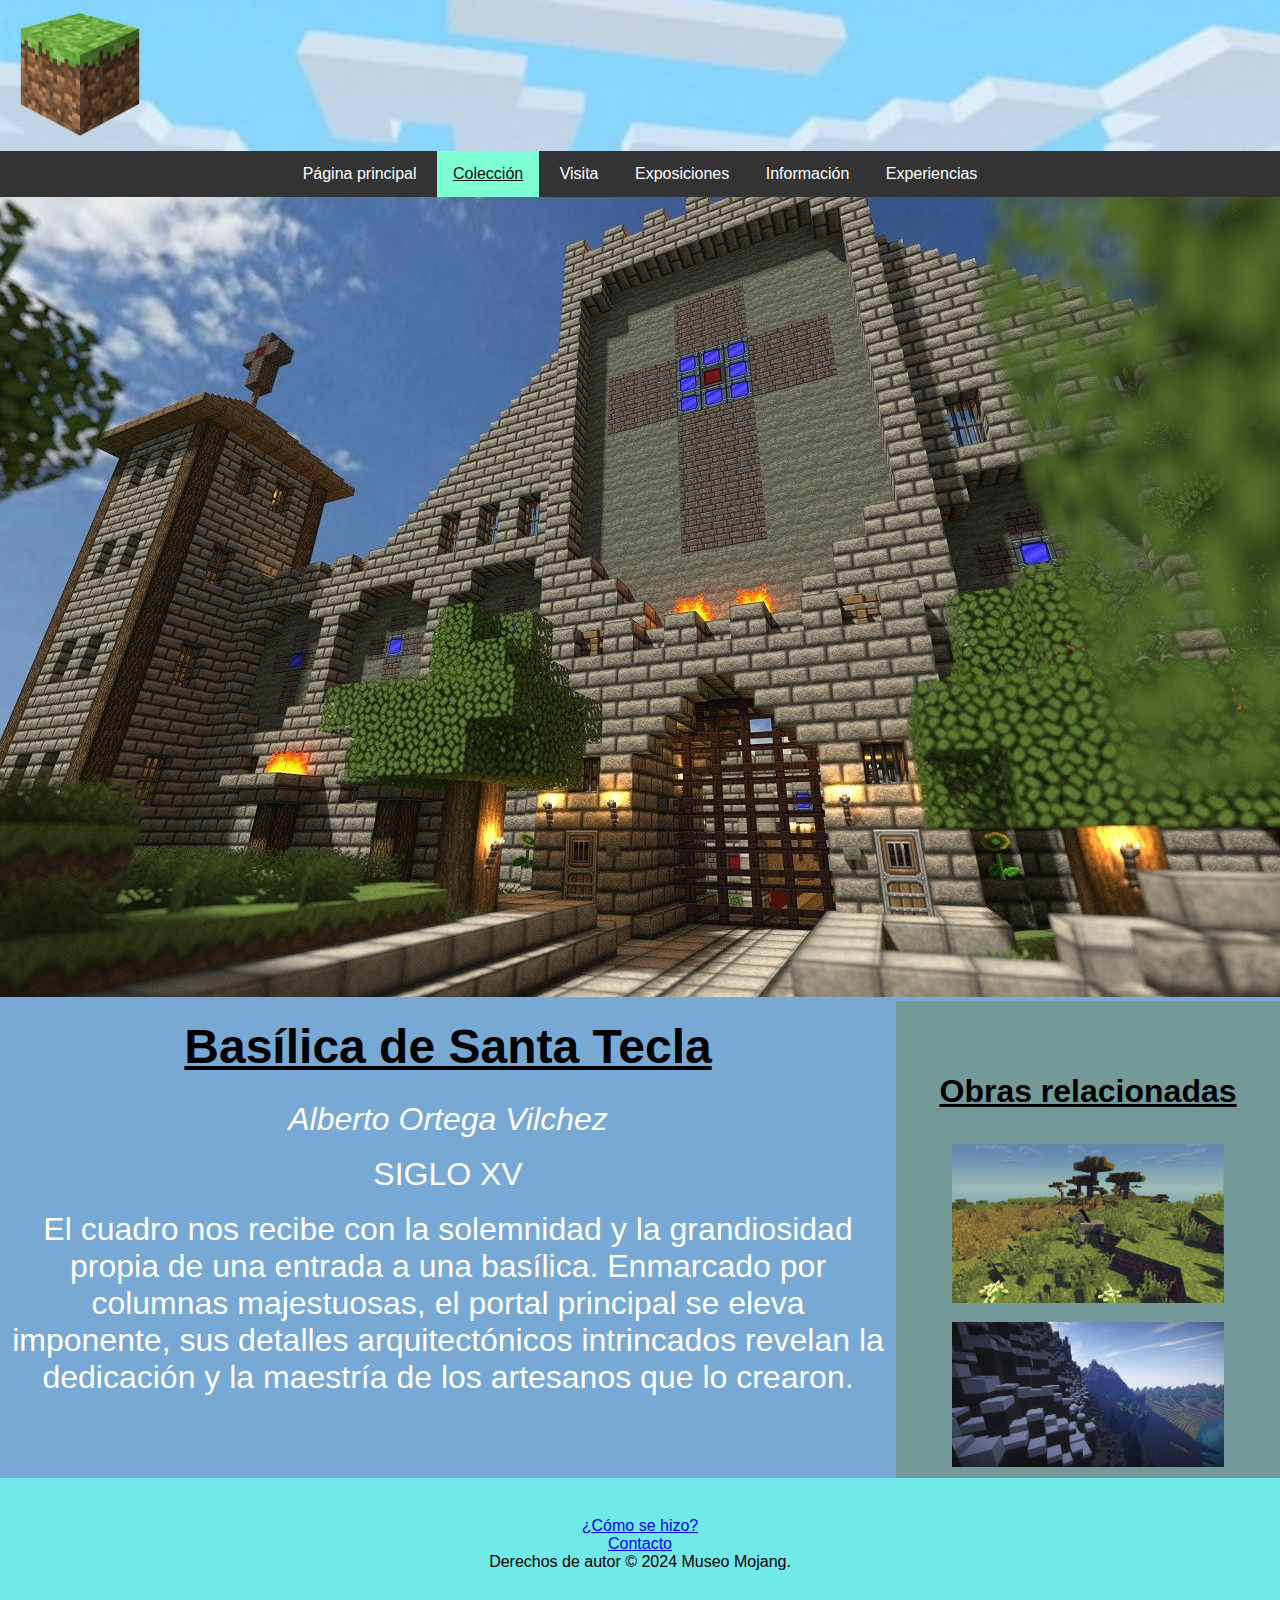
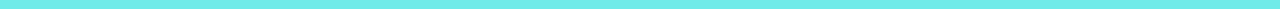
<file: obras_documentos/obra1.html>
<!DOCTYPE html>
<html>

    <head>
        <title>Museo Mojang</title>
        <meta charset="utf-8"/>
        
        <link rel = "stylesheet" type = "text/css" href="../css/base.css"/> 
        <link rel = "stylesheet" type = "text/css" href="../css/obras.css"/>
        
        <!--<link rel = "stylesheet" type = "text/css" href="nuevo.css"/> -->

        <meta name="viewport" content="width=device-width", initial-scale="1.0">

    </head>

    <body>

        <header>
            <!-- Uso una clase Cabecera que contendrá el Logo del museo-->
            <section class="cabecera">
                <a href="../index.html"><img src="../imagenes/Logo.png" id="logo" alt="logo" class="logo"> </a>
            </section>

            <!-- Sección que corresponderá con el menú de navegación-->
                <nav class="Navegador">
                    <ul class="Navegador-Links">
                        <li><a class="enlace-nav" href="../index.html">Página principal</a></li>
                        <li><a class="enlace-nav actual" href="../coleccion.html">Colección</a></li>
                        <li><a class="enlace-nav" href="../visita.html">Visita</a></li>
                        <li><a class="enlace-nav" href="../exposiciones.html">Exposiciones</a></li>
                        <li><a class="enlace-nav" href="../informacion.html">Información</a></li>
                        <li><a class="enlace-nav" href="../experiencias.html">Experiencias</a></li>
                    </ul>
                </nav>

        </header>

        <main>
            
            <section class="contenedor principal">

                <section class="contenedor-obra">

                    <!-- OBRA-->
                    <section class="obra">
                        <img src="../obras_fotos/Construccion1.jpg" class="imagen">                     
                    </section>
                </section>


                <section class="contenedor-info">
                    <!-- FICHA TÉCNICA DE LA OBRA-->
                    <section class="ficha-tecnica">
                        <h1> Basílica de Santa Tecla  </h1>
    
                        <nav class="datos">
                            <ul>
                                <li> <a class=autor> Alberto Ortega Vilchez </a></li>
                                <li> <a> SIGLO XV  </a></li>
                                <li> 
                                   <a>
                                    El cuadro nos recibe con la solemnidad y la grandiosidad 
                                    propia de una entrada a una basílica. 
                                    Enmarcado por columnas majestuosas, el portal principal se eleva imponente, 
                                    sus detalles arquitectónicos intrincados revelan la dedicación y 
                                    la maestría de los artesanos que lo crearon.
                                   </a> 
                                
                                </li>
                            </ul>
                        </nav>
                    </section>
    
                    <!-- INICIO DEL MENÚ DE FILTRADO --> 
                    <aside class="obras-relacionadas">
    
                        <h2> Obras relacionadas </h2>
                        <article class="relacion">
                            <ul class="linkc">
                                <li> <a href="./obra2.html">
                                    <img src="../obras_fotos/FaunaYFlora1.png" alt="obra1" class="foto-obra">
                                </a> <br> </li>
    
                                <li> <a href="./obra3.html">
                                    <img src="../obras_fotos/Paisaje1.jpg" alt="obra2" class="foto-obra">
                                </a> <br> </li>
                            </ul>
                        </article>
                    </aside>
    
                </section>
            
            </section>

        </main>
        
        <footer>
            <a class="comosehizo" href="../pie_pagina/como_se_hizo.pdf">¿Cómo se hizo?</a>
            <a class="contact" href="../pie_pagina/contacto.html">Contacto</a>
            <p>Derechos de autor © 2024 Museo Mojang.</p>
        </footer>
    </body>


</html>
</file>
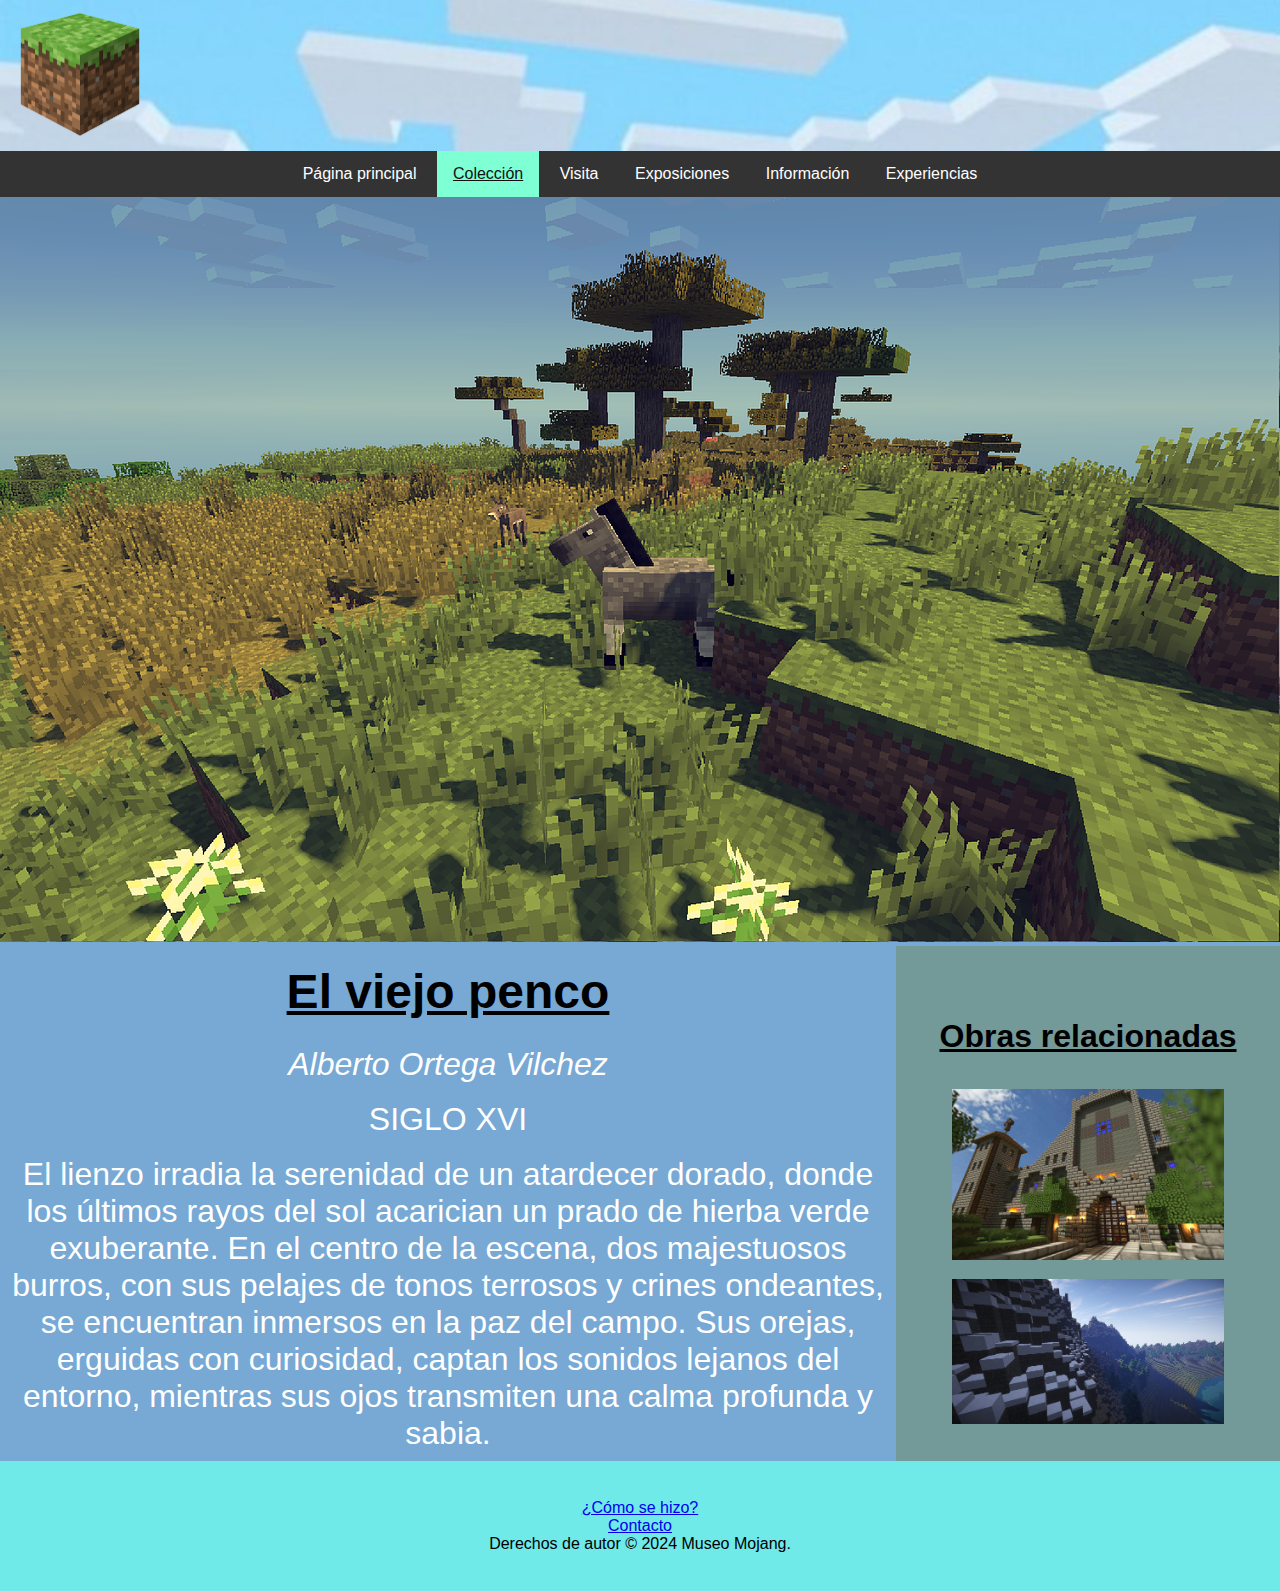
<file: obras_documentos/obra2.html>
<!DOCTYPE html>
<html>

    <head>
        <title>Museo Mojang</title>
        <meta charset="utf-8"/>
        
        <link rel = "stylesheet" type = "text/css" href="../css/base.css"/> 
        <link rel = "stylesheet" type = "text/css" href="../css/obras.css"/>
        
        <!--<link rel = "stylesheet" type = "text/css" href="nuevo.css"/> -->

        <meta name="viewport" content="width=device-width", initial-scale="1.0">

    </head>

    <body>

        <header>
            <!-- Uso una clase Cabecera que contendrá el Logo del museo-->
            <section class="cabecera">
                <a href="../index.html"><img src="../imagenes/Logo.png" id="logo" alt="logo" class="logo"> </a>
            </section>

            <!-- Sección que corresponderá con el menú de navegación-->
                <nav class="Navegador">
                    <ul class="Navegador-Links">
                        <li><a class="enlace-nav" href="../index.html">Página principal</a></li>
                        <li><a class="enlace-nav actual" href="../coleccion.html">Colección</a></li>
                        <li><a class="enlace-nav" href="../visita.html">Visita</a></li>
                        <li><a class="enlace-nav" href="../exposiciones.html">Exposiciones</a></li>
                        <li><a class="enlace-nav" href="../informacion.html">Información</a></li>
                        <li><a class="enlace-nav" href="../experiencias.html">Experiencias</a></li>
                    </ul>
                </nav>

        </header>

        <main>
            
            <section class="contenedor principal">

                <section class="contenedor-obra">

                    <!-- OBRA-->
                    <section class="obra">
                        <img src="../obras_fotos/FaunaYFlora1.png" class="imagen">                     
                    </section>
                </section>


                <section class="contenedor-info">
                    <!-- FICHA TÉCNICA DE LA OBRA-->
                    <section class="ficha-tecnica">
                        <h1> El viejo penco  </h1>
    
                        <nav class="datos">
                            <ul>
                                <li> <a class="autor"> Alberto Ortega Vilchez </a></li>
                                <li> <a> SIGLO XVI  </a></li>
                                <li> 
                                    El lienzo irradia la serenidad de un atardecer dorado, 
                                    donde los últimos rayos del sol acarician un prado de hierba verde exuberante. 
                                    En el centro de la escena, dos majestuosos burros, con sus pelajes de tonos 
                                    terrosos y crines ondeantes, se encuentran inmersos en la paz del campo. Sus orejas, 
                                    erguidas con curiosidad, captan los sonidos lejanos del entorno, mientras sus ojos 
                                    transmiten una calma profunda y sabia.
                                </li>
                            </ul>
                        </nav>
                    </section>
    
                    <!-- INICIO DEL MENÚ DE FILTRADO --> 
                    <aside class="obras-relacionadas">
    
                        <h2> Obras relacionadas </h2>
                        <article class="relacion">
                            <ul class="linkc">
                                <li> <a href="./obra1.html">
                                    <img src="../obras_fotos/Construccion1.jpg" alt="obra1" class="foto-obra">
                                </a> <br> </li>
    
                                <li> <a href="./obra3.html">
                                    <img src="../obras_fotos/Paisaje1.jpg" alt="obra2" class="foto-obra">
                                </a> <br> </li>
                            </ul>
                        </article>
                    </aside>
    
                </section>
            
            </section>

        </main>
        
        <footer>
            <a class="comosehizo" href="../pie_pagina/como_se_hizo.pdf">¿Cómo se hizo?</a>
            <a class="contact" href="../pie_pagina/contacto.html">Contacto</a>
            <p>Derechos de autor © 2024 Museo Mojang.</p>
        </footer>
    </body>


</html>
</file>
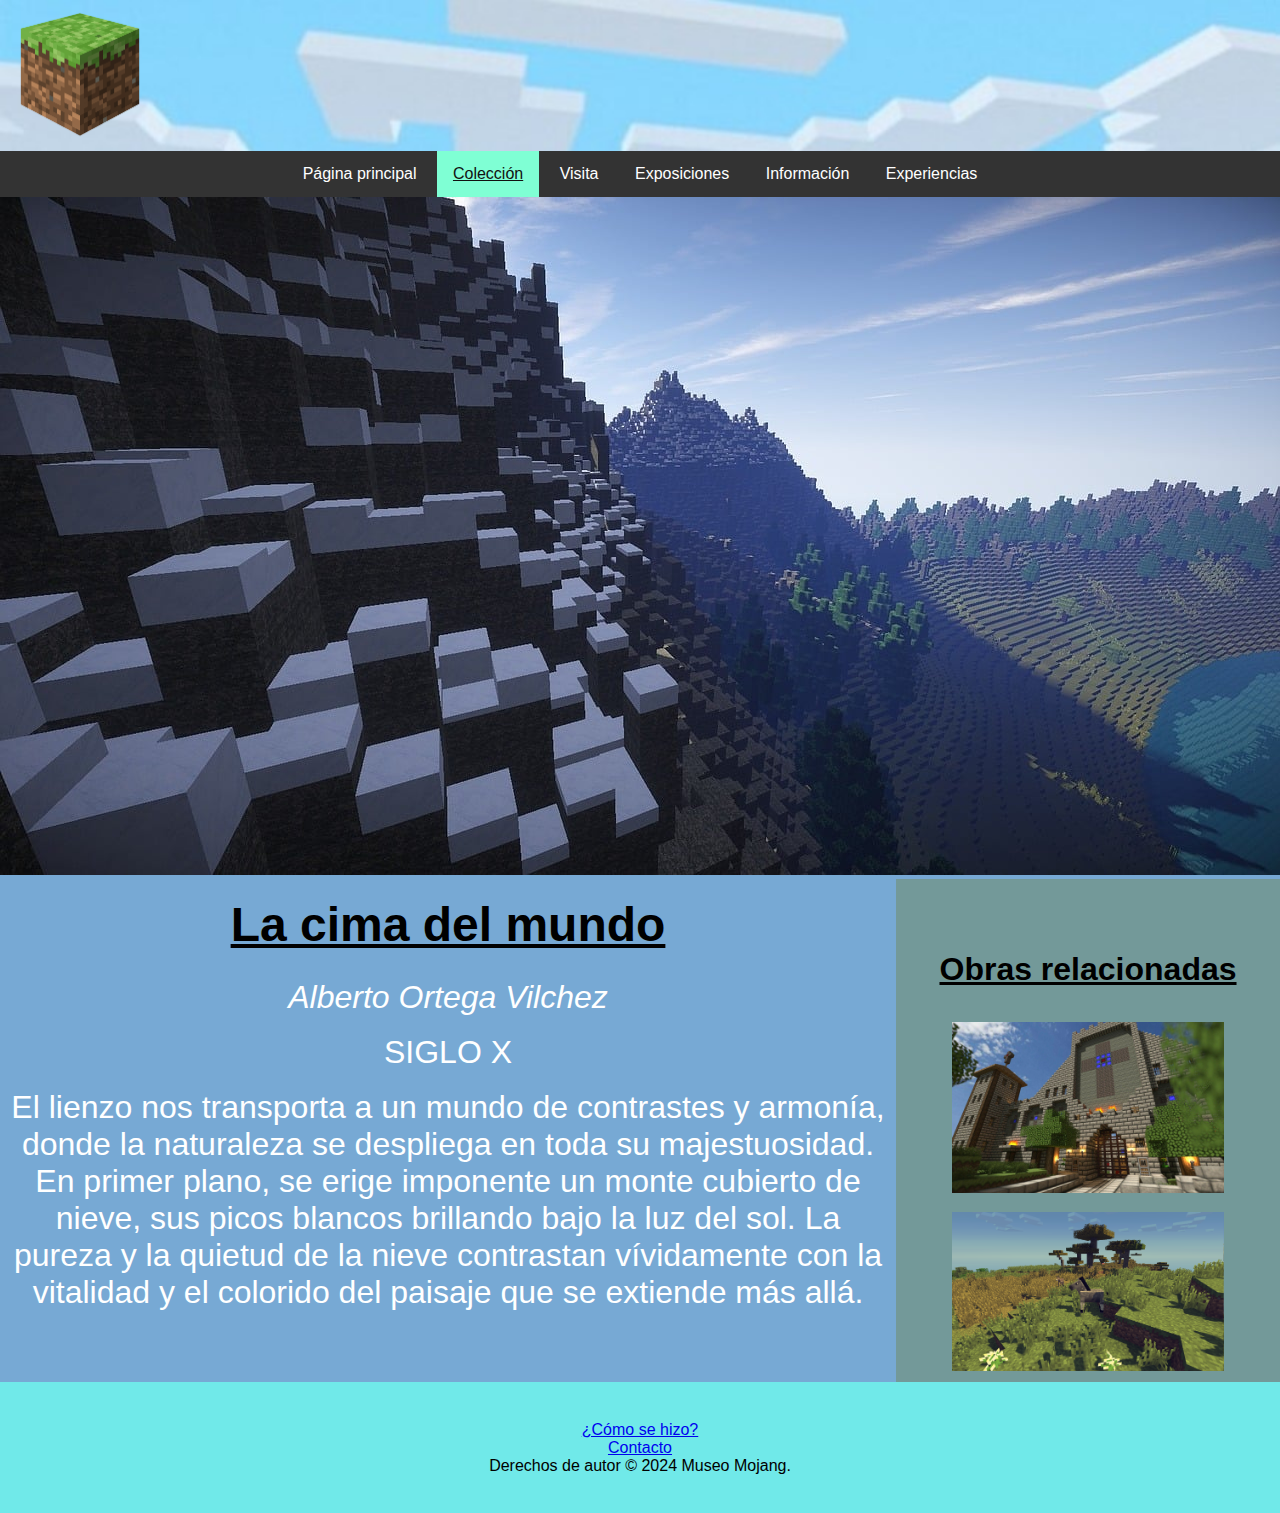
<file: obras_documentos/obra3.html>
<!DOCTYPE html>
<html>

    <head>
        <title>Museo Mojang</title>
        <meta charset="utf-8"/>
        
        <link rel = "stylesheet" type = "text/css" href="../css/base.css"/> 
        <link rel = "stylesheet" type = "text/css" href="../css/obras.css"/>
        
        <!--<link rel = "stylesheet" type = "text/css" href="nuevo.css"/> -->

        <meta name="viewport" content="width=device-width", initial-scale="1.0">

    </head>

    <body>

        <header>
            <!-- Uso una clase Cabecera que contendrá el Logo del museo-->
            <section class="cabecera">
                <a href="../index.html"><img src="../imagenes/Logo.png" id="logo" alt="logo" class="logo"> </a>
            </section>

            <!-- Sección que corresponderá con el menú de navegación-->
                <nav class="Navegador">
                    <ul class="Navegador-Links">
                        <li><a class="enlace-nav" href="../index.html">Página principal</a></li>
                        <li><a class="enlace-nav actual" href="../coleccion.html">Colección</a></li>
                        <li><a class="enlace-nav" href="../visita.html">Visita</a></li>
                        <li><a class="enlace-nav" href="../exposiciones.html">Exposiciones</a></li>
                        <li><a class="enlace-nav" href="../informacion.html">Información</a></li>
                        <li><a class="enlace-nav" href="../experiencias.html">Experiencias</a></li>
                    </ul>
                </nav>

        </header>

        <main>
            
            <!-- INICIO DE LA DESCRIPCIÓN DE LA OBRA --> 

            <section class="contenedor principal">

                <section class="contenedor-obra">

                    <!-- OBRA-->
                    <section class="obra">
                        <img src="../obras_fotos/Paisaje1.jpg" class="imagen">                     
                    </section>
                </section>


                <section class="contenedor-info">
                    <!-- FICHA TÉCNICA DE LA OBRA-->
                    <section class="ficha-tecnica">
                        <h1> La cima del mundo  </h1>
    
                        <nav class="datos">
                            <ul>
                                <li> <a class="autor"> Alberto Ortega Vilchez </a></li>
                                <li> <a> SIGLO X </a></li>
                                <li> 
                                    <a>El lienzo nos transporta a un mundo de contrastes y armonía, 
                                    donde la naturaleza se despliega en toda su majestuosidad. 
                                    En primer plano, se erige imponente un monte cubierto de nieve, 
                                    sus picos blancos brillando bajo la luz del sol. La pureza y la 
                                    quietud de la nieve contrastan vívidamente con la vitalidad y el 
                                    colorido del paisaje que se extiende más allá. </a>
                                </li>
                            </ul>
                        </nav>
                    </section>
    
                    <!-- INICIO DEL MENÚ DE FILTRADO --> 
                    <aside class="obras-relacionadas">
    
                        <h2> Obras relacionadas </h2>
                        <article class="relacion">
                            <ul class="linkc">
                                <li> <a href="./obra1.html">
                                    <img src="../obras_fotos/Construccion1.jpg" alt="obra1" class="foto-obra">
                                </a> <br> </li>
    
                                <li> <a href="./obra2.html">
                                    <img src="../obras_fotos/FaunaYFlora1.png" alt="obra2" class="foto-obra">
                                </a> <br> </li>
                            </ul>
                        </article>
                    </aside>
    
                </section>
            
            </section>

              <!-- FIN DEL MENÚ DE FILTRADO -->

        </main>
        
        <footer>
            <a class="comosehizo" href="../pie_pagina/como_se_hizo.pdf">¿Cómo se hizo?</a>
            <a class="contact" href="../pie_pagina/contacto.html">Contacto</a>
            <p>Derechos de autor © 2024 Museo Mojang.</p>
        </footer>
    </body>


</html>
</file>
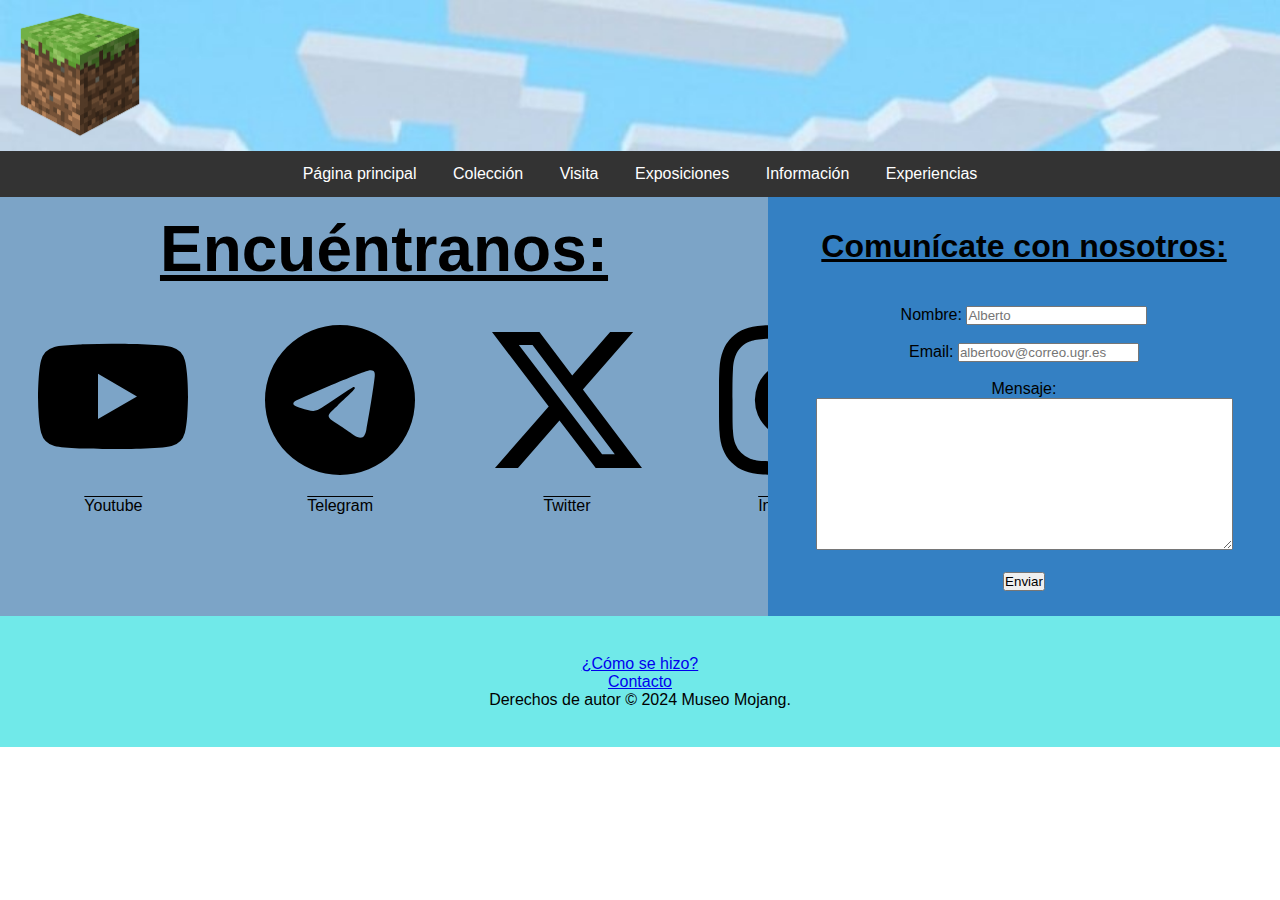
<file: pie_pagina/contacto.html>
<!DOCTYPE html>
<html>

<head>
    <title>Museo Mojang</title>
    <meta charset="utf-8"/>
    <link rel = "stylesheet" type = "text/css" href="../css/base.css"/>
    <link rel = "stylesheet" type = "text/css" href="../css/contacto.css"/>

    <meta name="viewport" content="width=device-width">

</head>

<body>
    
    <header>
        <!-- Uso una clase Cabecera que contendrá el Logo del museo y el Formulario-->
        
        <section class="cabecera">
            <a href="../index.html"><img src="../imagenes/Logo.png" id="logo" alt="logo" class="logo"> </a>
        </section>

        <!-- Sección que corresponderá con el menú de navegación-->
        <section class="nav-container">
            <nav class="Navegador">
                <ul class="Navegador-Links">
                    <li><a class="enlace-nav" href="../index.html">Página principal</a></li>
                    <li><a class="enlace-nav" href="../coleccion.html">Colección</a></li>
                    <li><a class="enlace-nav" href="../visita.html">Visita</a></li>
                    <li><a class="enlace-nav" href="../exposiciones.html">Exposiciones</a></li>
                    <li><a class="enlace-nav" href="../informacion.html">Información</a></li>
                    <li><a class="enlace-nav" href="../experiencias.html">Experiencias</a></li>
                </ul>
            </nav>
        </section>

    </header>

    <main>

        <section class="contenedor-redes_sociales">

            <h2> Encuéntranos: </h2>
            
            <section class="redes">
                <article class="socialmedia">
                    <svg xmlns="http://www.w3.org/2000/svg" fill="currentColor" class="icono" viewBox="0 0 16 16">
                    <path d="M8.051 1.999h.089c.822.003 4.987.033 6.11.335a2.01 2.01 0 0 1 1.415 1.42c.101.38.172.883.22 1.402l.01.104.022.26.008.104c.065.914.073 1.77.074 1.957v.075c-.001.194-.01 1.108-.082 2.06l-.008.105-.009.104c-.05.572-.124 1.14-.235 1.558a2.01 2.01 0 0 1-1.415 1.42c-1.16.312-5.569.334-6.18.335h-.142c-.309 0-1.587-.006-2.927-.052l-.17-.006-.087-.004-.171-.007-.171-.007c-1.11-.049-2.167-.128-2.654-.26a2.01 2.01 0 0 1-1.415-1.419c-.111-.417-.185-.986-.235-1.558L.09 9.82l-.008-.104A31 31 0 0 1 0 7.68v-.123c.002-.215.01-.958.064-1.778l.007-.103.003-.052.008-.104.022-.26.01-.104c.048-.519.119-1.023.22-1.402a2.01 2.01 0 0 1 1.415-1.42c.487-.13 1.544-.21 2.654-.26l.17-.007.172-.006.086-.003.171-.007A100 100 0 0 1 7.858 2zM6.4 5.209v4.818l4.157-2.408z"/>
                    </svg>
                    <p> Youtube </p>
                </article>

                <article class="socialmedia">
                    <svg xmlns="http://www.w3.org/2000/svg" fill="currentColor" class="icono" viewBox="0 0 16 16">
                        <path d="M16 8A8 8 0 1 1 0 8a8 8 0 0 1 16 0M8.287 5.906q-1.168.486-4.666 2.01-.567.225-.595.442c-.03.243.275.339.69.47l.175.055c.408.133.958.288 1.243.294q.39.01.868-.32 3.269-2.206 3.374-2.23c.05-.012.12-.026.166.016s.042.12.037.141c-.03.129-1.227 1.241-1.846 1.817-.193.18-.33.307-.358.336a8 8 0 0 1-.188.186c-.38.366-.664.64.015 1.088.327.216.589.393.85.571.284.194.568.387.936.629q.14.092.27.187c.331.236.63.448.997.414.214-.02.435-.22.547-.82.265-1.417.786-4.486.906-5.751a1.4 1.4 0 0 0-.013-.315.34.34 0 0 0-.114-.217.53.53 0 0 0-.31-.093c-.3.005-.763.166-2.984 1.09"/>
                    </svg>
                    <p> Telegram </p>

                </article>

                <article class="socialmedia">
                    <svg xmlns="http://www.w3.org/2000/svg" fill="currentColor" class="icono" viewBox="0 0 16 16">
                        <path d="M12.6.75h2.454l-5.36 6.142L16 15.25h-4.937l-3.867-5.07-4.425 5.07H.316l5.733-6.57L0 .75h5.063l3.495 4.633L12.601.75Zm-.86 13.028h1.36L4.323 2.145H2.865z"/>
                    </svg>
                    <p> Twitter </p>
                </article>

                <article class="socialmedia">
                    <svg xmlns="http://www.w3.org/2000/svg" fill="currentColor" class="icono" viewBox="0 0 16 16">
                        <path d="M8 0C5.829 0 5.556.01 4.703.048 3.85.088 3.269.222 2.76.42a3.9 3.9 0 0 0-1.417.923A3.9 3.9 0 0 0 .42 2.76C.222 3.268.087 3.85.048 4.7.01 5.555 0 5.827 0 8.001c0 2.172.01 2.444.048 3.297.04.852.174 1.433.372 1.942.205.526.478.972.923 1.417.444.445.89.719 1.416.923.51.198 1.09.333 1.942.372C5.555 15.99 5.827 16 8 16s2.444-.01 3.298-.048c.851-.04 1.434-.174 1.943-.372a3.9 3.9 0 0 0 1.416-.923c.445-.445.718-.891.923-1.417.197-.509.332-1.09.372-1.942C15.99 10.445 16 10.173 16 8s-.01-2.445-.048-3.299c-.04-.851-.175-1.433-.372-1.941a3.9 3.9 0 0 0-.923-1.417A3.9 3.9 0 0 0 13.24.42c-.51-.198-1.092-.333-1.943-.372C10.443.01 10.172 0 7.998 0zm-.717 1.442h.718c2.136 0 2.389.007 3.232.046.78.035 1.204.166 1.486.275.373.145.64.319.92.599s.453.546.598.92c.11.281.24.705.275 1.485.039.843.047 1.096.047 3.231s-.008 2.389-.047 3.232c-.035.78-.166 1.203-.275 1.485a2.5 2.5 0 0 1-.599.919c-.28.28-.546.453-.92.598-.28.11-.704.24-1.485.276-.843.038-1.096.047-3.232.047s-2.39-.009-3.233-.047c-.78-.036-1.203-.166-1.485-.276a2.5 2.5 0 0 1-.92-.598 2.5 2.5 0 0 1-.6-.92c-.109-.281-.24-.705-.275-1.485-.038-.843-.046-1.096-.046-3.233s.008-2.388.046-3.231c.036-.78.166-1.204.276-1.486.145-.373.319-.64.599-.92s.546-.453.92-.598c.282-.11.705-.24 1.485-.276.738-.034 1.024-.044 2.515-.045zm4.988 1.328a.96.96 0 1 0 0 1.92.96.96 0 0 0 0-1.92m-4.27 1.122a4.109 4.109 0 1 0 0 8.217 4.109 4.109 0 0 0 0-8.217m0 1.441a2.667 2.667 0 1 1 0 5.334 2.667 2.667 0 0 1 0-5.334"/>
                    </svg>
                    <p> Instagram </p>
                </article> 

                <article class="socialmedia">
                    <svg xmlns="http://www.w3.org/2000/svg" fill="currentColor" class="icono" viewBox="0 0 16 16">
                        <path d="M13.545 2.907a13.2 13.2 0 0 0-3.257-1.011.05.05 0 0 0-.052.025c-.141.25-.297.577-.406.833a12.2 12.2 0 0 0-3.658 0 8 8 0 0 0-.412-.833.05.05 0 0 0-.052-.025c-1.125.194-2.22.534-3.257 1.011a.04.04 0 0 0-.021.018C.356 6.024-.213 9.047.066 12.032q.003.022.021.037a13.3 13.3 0 0 0 3.995 2.02.05.05 0 0 0 .056-.019q.463-.63.818-1.329a.05.05 0 0 0-.01-.059l-.018-.011a9 9 0 0 1-1.248-.595.05.05 0 0 1-.02-.066l.015-.019q.127-.095.248-.195a.05.05 0 0 1 .051-.007c2.619 1.196 5.454 1.196 8.041 0a.05.05 0 0 1 .053.007q.121.1.248.195a.05.05 0 0 1-.004.085 8 8 0 0 1-1.249.594.05.05 0 0 0-.03.03.05.05 0 0 0 .003.041c.24.465.515.909.817 1.329a.05.05 0 0 0 .056.019 13.2 13.2 0 0 0 4.001-2.02.05.05 0 0 0 .021-.037c.334-3.451-.559-6.449-2.366-9.106a.03.03 0 0 0-.02-.019m-8.198 7.307c-.789 0-1.438-.724-1.438-1.612s.637-1.613 1.438-1.613c.807 0 1.45.73 1.438 1.613 0 .888-.637 1.612-1.438 1.612m5.316 0c-.788 0-1.438-.724-1.438-1.612s.637-1.613 1.438-1.613c.807 0 1.451.73 1.438 1.613 0 .888-.631 1.612-1.438 1.612"/>
                      </svg>
                    <p> Discord </p>
                </article>

                <article class="socialmedia">
                    <svg xmlns="http://www.w3.org/2000/svg" fill="currentColor" class="icono" viewBox="0 0 16 16">
                        <path d="M15.545 6.558a9.4 9.4 0 0 1 .139 1.626c0 2.434-.87 4.492-2.384 5.885h.002C11.978 15.292 10.158 16 8 16A8 8 0 1 1 8 0a7.7 7.7 0 0 1 5.352 2.082l-2.284 2.284A4.35 4.35 0 0 0 8 3.166c-2.087 0-3.86 1.408-4.492 3.304a4.8 4.8 0 0 0 0 3.063h.003c.635 1.893 2.405 3.301 4.492 3.301 1.078 0 2.004-.276 2.722-.764h-.003a3.7 3.7 0 0 0 1.599-2.431H8v-3.08z"/>
                    </svg>
                    <p> Google </p>
                </article>

                <article class="socialmedia">
                    <svg xmlns="http://www.w3.org/2000/svg" fill="currentColor" class="icono" viewBox="0 0 16 16">
                        <path d="M8 0C3.58 0 0 3.58 0 8c0 3.54 2.29 6.53 5.47 7.59.4.07.55-.17.55-.38 0-.19-.01-.82-.01-1.49-2.01.37-2.53-.49-2.69-.94-.09-.23-.48-.94-.82-1.13-.28-.15-.68-.52-.01-.53.63-.01 1.08.58 1.23.82.72 1.21 1.87.87 2.33.66.07-.52.28-.87.51-1.07-1.78-.2-3.64-.89-3.64-3.95 0-.87.31-1.59.82-2.15-.08-.2-.36-1.02.08-2.12 0 0 .67-.21 2.2.82.64-.18 1.32-.27 2-.27s1.36.09 2 .27c1.53-1.04 2.2-.82 2.2-.82.44 1.1.16 1.92.08 2.12.51.56.82 1.27.82 2.15 0 3.07-1.87 3.75-3.65 3.95.29.25.54.73.54 1.48 0 1.07-.01 1.93-.01 2.2 0 .21.15.46.55.38A8.01 8.01 0 0 0 16 8c0-4.42-3.58-8-8-8"/>
                      </svg>
                    <p> Github </p>
                </article>

            </section>
        
        </section>

        <section class="contenedor-enviar_mensaje">
            <h3> Comunícate con nosotros: </h3>

            <form>

                <label for="nombre">Nombre:</label>
                <input type="text" id="nombre" name="nombre" placeholder="Alberto" required><br><br>
                
                <label for="email">Email:</label>
                <input type="email" id="email" name="email" placeholder="albertoov@correo.ugr.es"required> <br><br>
                
                <label for="mensaje">Mensaje:</label><br>
                <textarea id="mensaje" name="mensaje" rows="10" cols="50"></textarea><br><br>
                
                <input type="submit" id="enviar" value="Enviar">

            </form>

        </section>
    </main>

    <footer>
        <p> <a href="como_se_hizo.pdf">¿Cómo se hizo?</a></p>
        <p> <a href="contacto.html">Contacto</a></p>
        <p>Derechos de autor © 2024 Museo Mojang.</p>
    </footer>


</body> 


</html>
</file>
<file: css/base.css>
/*FORMATEAMOS EL DOCUMENTO*/
*{
    padding: 0;
    margin: 0;
    
    font-family: 'Franklin Gothic Medium', 'Arial Narrow', Arial, sans-serif;
    
    cursor: url("../imagenes/cursor.png") 0 -15,auto;

    box-sizing: border-box;

    list-style-type: none; 
}

/* Eliminamos los puntos que se muestran por defecto en una lista*/

/*
    /////////////////////////////////////////////////// INICIO BODY ///////////////////////////////////////////////////
*/

/* Hacemos que todo el documento funcione scrolleando */

body::-webkit-scrollbar {
    width: 10px;
}

body::-webkit-scrollbar-track {
    background: #f0f0f000;
}

body::-webkit-scrollbar-thumb {
    background-color: #888;
    border-radius: 20px;
}

body::-webkit-scrollbar-thumb:hover { /* Al pasar el ratón por encima del scroll bar cambia de color*/
    background-color: #a86565;
}

/* FIN SCROLL BAR*/

                                /*  // ///////////////////////////// //
                                    //        INICIO HEADER          //
                                    // ///////////////////////////// //
                                */

header{
    background-image: url('../imagenes/cielo.jpg');
    color: rgb(73, 60, 60);

    background-size: cover;
    background-position-x:center ;
}

/* // //////////////////////////////////////////// // */
/* //        CABECERA = LOGO + FORMULARIO          // */
/* // //////////////////////////////////////////// // */

.cabecera{    
    display: flex;
    flex-direction: row;

    justify-content: space-between;
}

/*
    INICIO LOGO
*/
header .cabecera #logo{
    height: auto;
    width: 10em;
    /* transition: 0.13; /*Lo usamos para que la transformación al pasar el cursos por encima no sea muy exagerada*/
}

header .cabecera #logo:hover{ /* Lo de hover se usa para que cuando pongamos el cursor encima, haga un efecto*/
    animation: shake 0.5s; /* Así agrandaremos el logo cuando pasemos por encima*/
    animation-iteration-count: infinite;
}

@keyframes shake {
    0% { transform: translate(1px, 1px) rotate(0deg); }
    10% { transform: translate(-1px, -2px) rotate(-2deg); }
    20% { transform: translate(-3px, 0px) rotate(2deg); }
    30% { transform: translate(3px, 2px) rotate(0deg); }
    40% { transform: translate(1px, -1px) rotate(2deg); }
    50% { transform: translate(-1px, 2px) rotate(-2deg); }
    60% { transform: translate(-3px, 1px) rotate(0deg); }
    70% { transform: translate(3px, 1px) rotate(-2deg); }
    80% { transform: translate(-1px, -1px) rotate(2deg); }
    90% { transform: translate(1px, 2px) rotate(0deg); }
    100% { transform: translate(1px, -2px) rotate(-2deg); }
  }

/* FIN LOGO */

/* INICIO INICIO SESIÓN */

header .cabecera .InicioSesion{
    display: flex;
    flex-direction: column;

    text-align: left;
    padding: 2%;
}

.InicioSesion #iniciar:hover{
    cursor: pointer;
    transform: scale(1.1);
}

header .cabecera .InicioSesion #registro:hover{
    transform: scale(1.1);
    color:rgb(254, 203, 75);
}

/* FIN INICIO SESIÓN */

/* // //////////////////// // */
/* //       NAVEGADOR      // */
/* // //////////////////// // */

/*
INICIO LINKS DE NAVEGACIÓN
*/


header .Navegador-Links{    
    background-color: #333;
    text-align: center;
}
  
header .Navegador-Links li{
    display: inline-block; /* Toman el ancho necesario para almacenar el texto*/
}
  
header .Navegador-Links li a{
    font-size: 100%;
    text-decoration: none;

    display: inline-block;
    text-align: center;
    padding: 14px 16px;
}

header .Navegador-Links li a:not(.actual){
    color: white;
}
  
header .Navegador-Links li a:hover:not(.actual) {
    color: rgb(112, 233, 233);
    background-color: #111;
    transform: scale(1.1); /*Cuando pasemos el cursos por encima, aumentan un poco su tamaño*/
}

header .Navegador-Links li .actual{
    color: #111;
    text-decoration: underline;
    background-color: aquamarine;
}

header .Navegador-Links li .actual:hover{
    transform: scale(1.1);
}

/*
INICIO LINKS DE NAVEGACIÓN
*/


                                /*  // ////////////////////////// //
                                    //        FIN HEADER          //
                                    // ////////////////////////// //
                                */

                                /*  // ///////////////////////////// //
                                    //          INICIO FOOTER        //
                                    // ///////////////////////////// //
                                */


footer{
    background-color: rgb(112, 233, 233);
    color: rgb(0, 0, 0);

    text-decoration: none;
    
    display: flex;
    flex-direction: column;

    justify-content: center;
    align-items: center;
    padding: 3%;
    
}



                                /*  // ////////////////////////// //
                                    //          FIN FOOTER        //
                                    // ////////////////////////// //
                                */

/*
/////////////////////////////////////////////////// FIN BODY ///////////////////////////////////////////////////
*/

/* Diseño Responsive */

@media (max-width: 480px) {

    header .cabecera {
        display: flex;
        flex-direction: column;
        height: auto;
        text-align: center;
        align-items: center;
    }

    header .cabecera .InicioSesion{
        padding: 4%;
    }

}
</file>
<file: css/indice.css>
/*  // ///////////////////////////// //
                                    //         INICIO MAIN           //
                                    // ////////////////////////////  //
                                */

main{  
    display: grid;
    grid-template-columns: 1fr 1fr 1fr 1fr 1fr;
    grid-template-rows: 1fr 1fr 1fr;

    height: 40em;
    background-image: url('../imagenes/Fondo.png');
    background-repeat: no-repeat;
    background-size: cover;
    
    align-items: center;
    text-align: center; 
}

main .TituloMuseo{
    grid-row: 1/2;
    grid-column: 2/5;

    text-align: center;

    justify-content: center;
    align-items: center;

    padding: 2%;
    background-color: rgb(0,0,0);
    background-color: rgba(0,0,0, 0.4); 

    color: white;

    font-size: 2em;
    font-weight: bold;

    border: 3px solid;
    padding: 2%;
}

main .Presentacion{

    grid-row: 2/3;
    grid-column: 2/5;

    align-items: center;
    text-align: center;

    padding: 2%;
    background-color: rgb(255, 255, 255);
    background-color: rgba(255, 255, 255, 0.4); 

    color: rgb(0, 0, 0);

    font-size: 2em;
    font-weight: bold;

    padding: 2%;
}

/* RESPONSIVE */

@media (max-width: 768px) {
    main .Presentacion{
        grid-column: 1/6;
    }

}

@media(max-width: 480px){
    main .Presentacion{
        content-visibility: hidden;
    }

    main .TituloMuseo{
        grid-row: 2/3;
        grid-column: 1/6;
    }
}
</file>
<file: css/alta.css>
/* INICIO HEADER */

header .bienvenida{
    padding-top: 2%;
    text-align: center;

    font-size: 2em;
}

header .InicioSesion{
    content-visibility: hidden;
}

/* FIN HEADER */

/* INICIO MAIN */

main{
    background-color: rgb(124, 164, 199);

    display: grid;
    grid-template-columns: 1fr 1fr 1fr 1fr 1fr;
    grid-template-rows: 1fr;

    text-align: center;
    align-items: center;
}

main .volver{
    grid-column: 1/3;
    grid-row: 1/2;

    display: flex;
    flex-direction: column;
}

main .formularios{
    background-color: rgba(56, 64, 71, 0.34);
    padding-top: 5%;
    padding-bottom: 5%;
    grid-column: 3/6;
    grid-row: 1/2;
}

.boton-volver{
    transition: 0.5s;
}

.boton-volver:hover{
    transform: scale(1.5);
}

/* FIN MAIN */
</file>
<file: css/experiencias.css>
main{  
    display: flex;
    flex-direction: column;

    padding-top: 2%;/* Para separarnos del header*/

    background-color: rgb(119, 169, 212);
}

main h1{
    text-align: center;
    padding: 1%;
    background-color: rgba(0,0,0,0.5);
}

main .contenedor-principal{

    display: grid;

    grid-template-columns: 1fr 1fr 1fr 1fr 1fr 1fr 1fr;
    grid-template-rows: 1fr ;
}

                    /*
                    // ////////////////////////////////////////// //
                    //         CONTENEDOR DE EXPERIENCIAS         //
                    // ////////////////////////////////////////// //
                    */

main .contenedor-experiencias{
    
    grid-row: 1/2;
    grid-column: 1/5;
    
    height: 23em;

    display: flex;
    flex-direction: column;

    overflow-y: scroll;
}



main .contenedor-experiencias .experiencias{
    display: flex;
    flex-direction: column;
}

main .contenedor-experiencias .opinion{
    display: flex;
    flex-direction: row;

    align-items: center;

    font-size: 2em;

    padding: 2%;
}

/* Valoración (datos+comentario) de un usuario*/
main .contenedor-experiencias .valoracion{
    display: flex;
    flex-direction: column;
    align-items: center;
}

main .contenedor-experiencias .valoracion .usuario img{
    width: 40%;
    height: auto;
}

main .contenedor-experiencias .valoracion .usuario{
    text-align: center;
}

main .contenedor-experiencias .valoracion .usuario{
    text-decoration: underline;    
}

main .contenedor-experiencias .opinion .comentario{
    padding-top: 2%;
    padding-left: 2%;
    color: rgb(255, 255, 255);
    
    font-size: 0.9em;
}

                    /*
                    // ////////////////////////////////////////// //
                    //         CONTENEDOR DE FORMULARIO           //
                    // ////////////////////////////////////////// //
                    */

main .contenedor-formulario{
    padding: 2%;

    grid-column: 5/8;
    grid-row: 1/3;

    display: flex;
    flex-direction: column;

    align-items: center;
    text-align: center;
}

main .contenedor-formulario h2{
    padding: 2%;
    font-size: 3;
    background-color: rgba(181, 78, 0, 0.5);
}

main .contenedor-formulario form{
    padding: 5%;
}
</file>
<file: css/exposiciones.css>
main{
    display: flex;
    flex-direction: column;
    background-color: rgb(119, 169, 212);
    height: auto;
}

main h1{
    font-size: 3em;
    text-align: center;
    padding: 2%;

    text-decoration: underline;
}

/* EXPOSICIONES */

/* Contenedor de todas las exposiciones del museo */
main .contenedor-exposiciones{
    padding: 2%;
    display: flex;
    flex-direction: column;

    align-items: center;
    text-align: center;
}

/* Representará cada una de las exposiciones del museo */
main .contenedor-exposiciones .exposicion{
    display: flex;
    flex-direction: column;
    padding-bottom: 5%;
    align-items: center;
}

/* Representará el conjunto de 5 imagenes (2 a cada lado, y la principal)*/
main .contenedor-exposiciones .exposicion .imagenes{
    display: flex;
    flex-direction: row;

    justify-content: space-around;
}

/* BLOQUE IMAGEN PRINCIPAL*/
main .contenedor-exposiciones .exposicion .principal{
    display: flex;
    flex-direction: column;

    width: 40%;
    padding-bottom: 1%;
}

/* La imagen grande */
main .grande,.pequeña{
    height: auto;
    
    transition: 0.5s;
}

main .grande:hover,.pequeña:hover{
    transform: scale(1.1);
}

/* BLOQUE IMÁGENES DE ALREDEDOR */
main .contenedor-exposiciones .exposicion .imagenes .alrededor{
    display: flex;
    flex-direction: column;

    width: 21%;
}

main .pequeña{
    width: 100%;
    height: auto;
    padding: 1%;
}

main .contenedor-exposiciones .exposicion .descripcion h2{
    text-decoration: overline;
    padding-bottom: 2%;
}

.autor{
    font-style: italic;
}
</file>
<file: css/informacion.css>
main{
    display: flex;
    flex-direction: column;

    display: grid;
    grid-template-columns: repeat(5,1fr);
    grid-template-rows: repeat(6, 1fr);

    background-image: url('../imagenes/Fondo2.png');
    background-size: cover;
}

h1,h2,h4,h3,h5{
    text-decoration: underline;
    padding: 3%;
    
    font-size: 3em;
}

h6{
    font-size: 2em;
}

/*
    // ////////////// //
    //    HORARIOS    //
    // ////////////// //    
*/  

.contenedor-horario{

    grid-row: 1/4;
    grid-column: 1/3;

    text-align: center;
}

.contenedor-horario p{
    font-size: 2em;
}

.contenedor-horario .semana{
    padding: 5%;
}

.contenedor-horario .finde{
    padding: 5%;
}

/*
    // ////////////// //
    //    LEYENDA    //
    // ////////////// //    
*/  

.contenedor-leyenda{
    grid-row: 3/4;
    grid-column: 3/4;

    text-align: center;
    align-items: center;
    padding: 1%;
}

.contenedor-leyenda p{
    font-weight: bold;
}

/*
    // /////////////////// //
    //     CALENDARIOS     //
    // /////////////////// //    
*/  

.contenedor-calendarios{

    grid-row: 4/7;
    grid-column: 1/6;

    text-align: center;

    display: flex;
    flex-direction: column;

    padding-bottom: 5%;
}

.contenedor-calendarios .meses{
    display: flex;
    flex-direction: row;

    width: 100%;
    height: auto;

    font-size: 2em;

    justify-content: space-around;
}

.cada-mes{
    text-align: center;
}

.cada-mes p{
    text-decoration: overline;
    padding-bottom: 2%;
}

.cada-mes .dias-semana{
    background-color: rgba(44, 11, 11, 0.247);
    font-size: 1em;
}

.mes p{
    text-decoration: overline;
}

.completa{
    background-color: rgb(32, 148, 36);
}

.solo-mañanas{
    background-color: rgb(189, 198, 15);
}

.cierre{
    background-color: rgb(158, 45, 34);
}

/*
    // /////////////////// //
    //       PRECIOS       //
    // /////////////////// //    
*/  

.contenedor-precios{


    grid-row: 1/4;
    grid-column: 4/6;
}

.contenedor-precios h3{
    text-align: center;
}

main .contenedor-precios ul{
    font-size: 1.5em;
    padding-left: 10%;
}

main .contenedor-precios ul li{
    padding-top: 5%;
}
</file>
<file: css/visita.css>
main{
    height: auto;
    padding: 2%;
    background-color: rgb(119, 169, 212);
}

main .contenedor-visita{
    box-sizing: border-box;
    
    display: grid;
    grid-template-columns: 1fr 1fr 1fr 1fr 1fr; /* 5 columnas*/
    grid-template-rows: .2fr 1fr 1fr .15fr .7fr; /*6 filas*/
}

/* CONTENEDOR VISITA */

.contenedor-visita .presentacion{

    grid-row: 1/1;
    grid-column: 1/7;

    text-align: center;
    font-size: 4em;
    text-decoration: underline;
}

.contenedor-visita .plano{
    grid-column: 2/5;
    grid-row: 2/4; 

    width: 100%;
    height: auto;
    object-fit: cover;

    padding-bottom: 2%;
}

/* LEYENDA plano */

.contenedor-visita .leyenda{
    grid-column: 5/7;
    grid-row: 2/3;

    align-items: center;
    text-align: center;

    padding-top: 30%;
}

.leyenda h2{
    padding: 5%;
    text-decoration: overline;
}

.leyenda ul li a{
    font-size: 1.5em;
}

.aqui{
    font-weight: bold;
    color: rgb(255, 255, 255);
}

.expo{
    font-weight: bold;
    color:rgb(45, 85, 160);
}

.info{
    font-weight: bold;
    color:rgb(238, 129, 192);
}

.obras{
    font-weight: bold;
    color:rgb(255, 0, 0);
}

.salida{
    font-weight: bold;
    color:rgb(238, 255, 0);
}

/* Fin de la leyenda */

.contenedor-visita .contenedor-salas{
    grid-column: 1/6;
    grid-row: 5/6;
}

.contenedor-visita .encontraras{
    grid-row: 4/5;
    grid-column: 2/5;

    background-color: rgba(0, 0, 0, 0.5);
    text-align: center;

    font-size: 2em;
    text-decoration: underline;

    padding: 2%
}

/* Diferencio la información entre salas*/
.contenedor-salas{
    display: grid;

    grid-template-columns: 1fr 1fr 1fr;
    grid-template-rows: .1fr 1fr;

    text-align: center;
}

.contenedor-salas .sala1{

    grid-row: 1/3;
    grid-column: 1/2;

    display: grid;

    grid-template-columns: 1fr;
    grid-template-rows: .2fr 1fr;
}

.contenedor-salas .sala2{

    grid-row: 1/3;
    grid-column: 2/3;

    display: grid;

    grid-template-columns: 1fr;
    grid-template-rows: .2fr 1fr;
}

.contenedor-salas .sala3{

    grid-row: 1/3;
    grid-column: 3/4;

    display: grid;

    grid-template-columns: 1fr;
    grid-template-rows: .2fr 1fr;
}  

.contenedor-salas .titulo-sala{
    text-align: center;
    padding: 2%;
    
    font-weight: bold;
    text-decoration: underline;

    font-size: 2em;
}

.contenedor-salas .texto{
    font-size: 1.5em;
}
</file>
<file: css/coleccion.css>
main{  
    display: grid;;
    
    grid-template-columns: repeat(10,1fr);
    grid-template-rows: repeat(14,1fr);
    
    background-color: rgb(119, 169, 212);
    
    width: 100%;
    height: auto;
}

                    /*
                    // //////////////////////////////////// //
                    //           STEVE SALUDANDO            //
                    // //////////////////////////////////// //
                    */
main .steve{
  grid-row: 6/10;
  grid-column: 1/3;

  align-items: center;
}

main .steve img{
  width: 100%;
}

main .steve img:hover{
  animation: shake 0.5s;
  animation-iteration-count: infinite;
}

@keyframes shake {
  0% { transform: translate(1px, 1px) rotate(0deg); }
  10% { transform: translate(-1px, -2px) rotate(-1deg); }
  20% { transform: translate(-3px, 0px) rotate(1deg); }
  30% { transform: translate(3px, 2px) rotate(0deg); }
  40% { transform: translate(1px, -1px) rotate(1deg); }
  50% { transform: translate(-1px, 2px) rotate(-1deg); }
  60% { transform: translate(-3px, 1px) rotate(0deg); }
  70% { transform: translate(3px, 1px) rotate(-1deg); }
  80% { transform: translate(-1px, -1px) rotate(1deg); }
  90% { transform: translate(1px, 2px) rotate(0deg); }
  100% { transform: translate(1px, -2px) rotate(-1deg); }
}
                    
                    /*
                    // ////////////////////////////////////////// //
                    //  ASIDE IZQUIERDO - Filtrado de colecciones //
                    // ////////////////////////////////////////// //
                    */

main .contenedor-filtros{
  /* 4 filas y 3 columnas del main principal*/
  grid-row: 1/5 ;
  grid-column: 1/3;

  display: grid;
  grid-template-columns: 1fr 1fr 1fr;
  grid-template-rows: 1fr 1fr 1fr 1fr 1fr 1fr 1fr;

  padding-top: 5%;
}

.contenedor-filtros .filtrar-obras{
  text-align: center;
  text-decoration: underline;

  grid-row: 1/2;
  grid-column: 1/4;
}

.contenedor-filtros .cada-filtro{
  grid-row: 2/8;
  grid-column: 1/4;

  display: flex;
  flex-direction: column;
  
  text-align: center;
 
}

.filtro{
  padding: 5%;
}


.drop-boton{
  background-color: #2453a4;
  color: white;
  padding: 16px;
  font-size: 16px;
  border: none;
}

.drop-contenido{
  display: none;
  position: relative;

  background-color: #c4e0f1;
}

.drop-contenido a{
  color: black;
  padding: 12px 16px;
  text-decoration: none;
  display: block;
}

.drop-contenido a{
  color: black;
  padding: 12px 16px;
  text-decoration: none;
  display: block;
}

.drop-contenido a:hover {
  background-color: #8189fb;
}

.filtro:hover .drop-contenido {
  display: block;
}

.filtro:hover .drop-boton {
  background-color: #2453a4;
}

                    /*
                    // /////////////////////////////////////////// //
                    //  MENÚ PRINCIPAL - Mostramos las colecciones //
                    // /////////////////////////////////////////// //
                    */

  main .contenedor-principal{
    /*15 filas y 7 columnas del main principal*/
    grid-row: 1/15 ;
    grid-column: 3/11;

    display: flex;
    flex-direction: column;
      
    padding: 1%;
    
  }

  .contenedor-principal h2{
    font-size: 4em;

    color: black;
    text-decoration: underline;
    
    text-align: center;
    padding-bottom: 5%;    
  }

  .contenedor-principal .contenedor-obras{
    display: flex;
    flex-direction: column;

    justify-content: space-evenly;
  }

  /* Cada una de las filas */
  .contenedor-obras .filas-con-obras{
    display: flex;
    flex-direction: row;
    padding: 1%;
  }


  /* Cada artículo (que representa una obra)*/
  .cada-obra{
    width: 100%;
    height: 100%;
    
    padding: 1%;

    align-items: center;
    text-align: center;
    border: 5px solid rgba(0, 91, 130, 0.285);

    border-bottom-right-radius: 5%;
    border-top-left-radius: 5%;
    border-top-right-radius: 5%;
    border-bottom-left-radius: 5%;

    background-color: rgba(38, 102, 129, 0.285);
  }

  /* Elemento imagen */
  .foto-obra{
    height: 80%; /* Reducimos su altura para que cuando el texto ocupe el espacio, no se ponga sobre la imagen*/
    width: 100%;

    border-bottom-right-radius: 5%;
    border-top-left-radius: 5%;
    border-top-right-radius: 5%;
    border-bottom-left-radius: 5%;

    object-fit: cover; 
    
    padding-bottom: 2%;

    cursor: pointer;
    transition: height 0.5s ease;

  }

  .descripcion-obra{
    text-align: center;
    color: #5b0808;

    opacity: 0; /* Inicialmente la descripción no es visible */
    padding-top: 5%; /*Para que se separe un poco del título de la obra*/
    
    font-style: italic;
    
    text-transform: none;

    position: relative; /* Para que pueda desplazarse */
  }

  .cada-obra:hover .descripcion-obra{
    opacity: 1;
    transition: opacity 2.5s ease;
  }

  .cada-obra:hover .foto-obra{
    height: 60%;
    transition: height 0.7s ease;
    border-top-left-radius: 10%;
  }

                    /*
                    // ///////////////////// //
                    //  ANTERIOR Y SIGUIENTE //
                    // ///////////////////// //
                    */

.contenedor-ver_mas{
  text-align: center;
}

.boton-anterior, .boton-siguiente {
  display: inline-block;
  padding: 10px 20px;
  background-color: #007bff;
  color: white;
  text-decoration: none;
  border-radius: 5px;
  margin-right: 10px;
}

.boton-anterior:hover, .boton-siguiente:hover {
  background-color: #0056b3;
}
                                     


                    /*
                    // ////////////////// //
                    //  DISEÑO RESPONSIVE //
                    // ////////////////// //
                    */



  /* TABLETS */
@media (max-width: 768px) {
    /* STEVE ya no está */
    main .steve{
      content-visibility: hidden;
    }

    /*Hago que el filtrado aparezca ahora arriba*/
    main{
      display: flex;
      flex-direction: column;
    }

    main .contenedor-filtros{
      padding-top: 1%;
      
      display: flex;
      flex-direction: column;
    }

    main .contenedor-filtros .cada-filtro{
      display: grid;
      grid-template-rows: 1fr;
      grid-template-columns: 1fr 1fr 1fr;
    }  
  }

  /* MÓVILES */
  @media (max-width: 480px) {
    
  /* TITULO MENÚ FILTRADO*/
  .contenedor-filtros .filtrar-obras{
    content-visibility: hidden;
  }

  /* CONTENEDOR PRINCIPAL*/

  main .contenedor-principal{
    display: flex;
    flex-direction: column;
    padding: 1%;
  }

  .contenedor-principal .filas-con-obras{
    display: flex;
    flex-direction: column;
  }

}
</file>
<file: css/obras.css>
main{
    width: 100%;
    display: flex;
    flex-direction: column;
    
    background-color: rgb(119, 169, 212);
}

/*
                    // //////////////////////////////////////////////// //
                    //       CONTENEDOR OBRA - Imagen a lo ancho        //
                    // //////////////////////////////////////////////// //
                    */

/* De esta forma, la imagen se adapta al 100% de la pantalla*/
main .imagen{   
    width: 100%;
}


                    /*
                    // ///////////////////////////////////////////////////////////////////////// //
                    //  CONTENEDOR-INFO - Mostramos la ficha técnica y las obras relacionadas //
                    // ////////////////////////////////////////////////////////////////////// //
                    */

main .contenedor-info{
    display: flex;
    flex-direction: row;
}

/* FICHA TÉCNICA */

main .contenedor-info .ficha-tecnica{
    width: 70%;
    height: auto;

    text-align: center;
}

main .contenedor-info .ficha-tecnica .datos{
    color: rgb(255, 255, 255);
    font-size: 2em;
}

main .contenedor-info .ficha-tecnica h1{
    font-size: 3em;
    color: black;

    text-decoration: underline;
    
    padding-top: 2%;
    padding-bottom: 2%;
}

main .contenedor-info .ficha-tecnica .datos li{
    padding: 1%;
}


/* ASIDE DERECHA - Obras relacionadas */

main .contenedor-info .obras-relacionadas{
    width: 30%;
    height: auto;
    
    padding-top: 5%;

    background-color: rgb(115, 153, 153);

    display: flex;
    flex-direction: column;

    text-align: center;
    align-items: center;
}

main .obras-relacionadas .relacion{
    display: flex;
    flex-direction: column;

    align-items: center;
    padding-top: 5%;
}

main .obras-relacionadas h2{
    font-size: 2em;
    color: black;

    text-decoration: underline;
    
    padding-top: 2%;
    padding-bottom: 2%;
}

main .obras-relacionadas .relacion .foto-obra{
    align-items: center;

    padding: 2%;

    width: 75%;
    height: auto;

    transition: 0.5s;
}

.foto-obra:hover{
    transform: scale(1.1);
}

.autor{
    font-style: italic;
}
</file>
<file: css/contacto.css>
main{
    height: auto;
    display: grid;
    
    grid-template-columns: 1fr 1fr 1fr 1fr 1fr;
    grid-row: 1fr 1fr 1fr 1fr 1fr 1fr;

    background-color: rgb(124, 164, 199);
}

/*
// CONTENEDOR DE REDES SOCIALES
*/

.contenedor-redes_sociales{

    grid-row: 1/7;
    grid-column: 1/4;

    display: flex;
    flex-direction: column;

    text-align: center;
}

.contenedor-redes_sociales h2{
    padding-top: 2%;
    font-size: 4em;
    text-decoration: underline;
}

.redes{
    display: flex;
    flex-direction: row;

    overflow-x: scroll;
}

.socialmedia{
    padding: 5%;
    text-align: center;
    align-items: center;
    display: flex;
    flex-direction: column;
}

.socialmedia p{
    padding-top: 15%;
    text-decoration: overline;
}


.icono{
    width: 150px;
    height: auto;

    transition: 0.5s;
}

.icono:hover{
    transform: scale(1.3);
}

/*
// CONTENEDOR DE "DEJAR UN MENSAJE"
*/

.contenedor-enviar_mensaje{
    background-color: rgb(52, 128, 195);
    text-align: center;
    align-items: center;

    grid-row: 3/5;
    grid-column: 4/6;
}

.contenedor-enviar_mensaje h3{
    font-size: 2em;
    padding: 3%;
    padding-top: 6%;
    text-decoration: underline;
}

.contenedor-enviar_mensaje form{
    padding: 5%;
}
</file>
